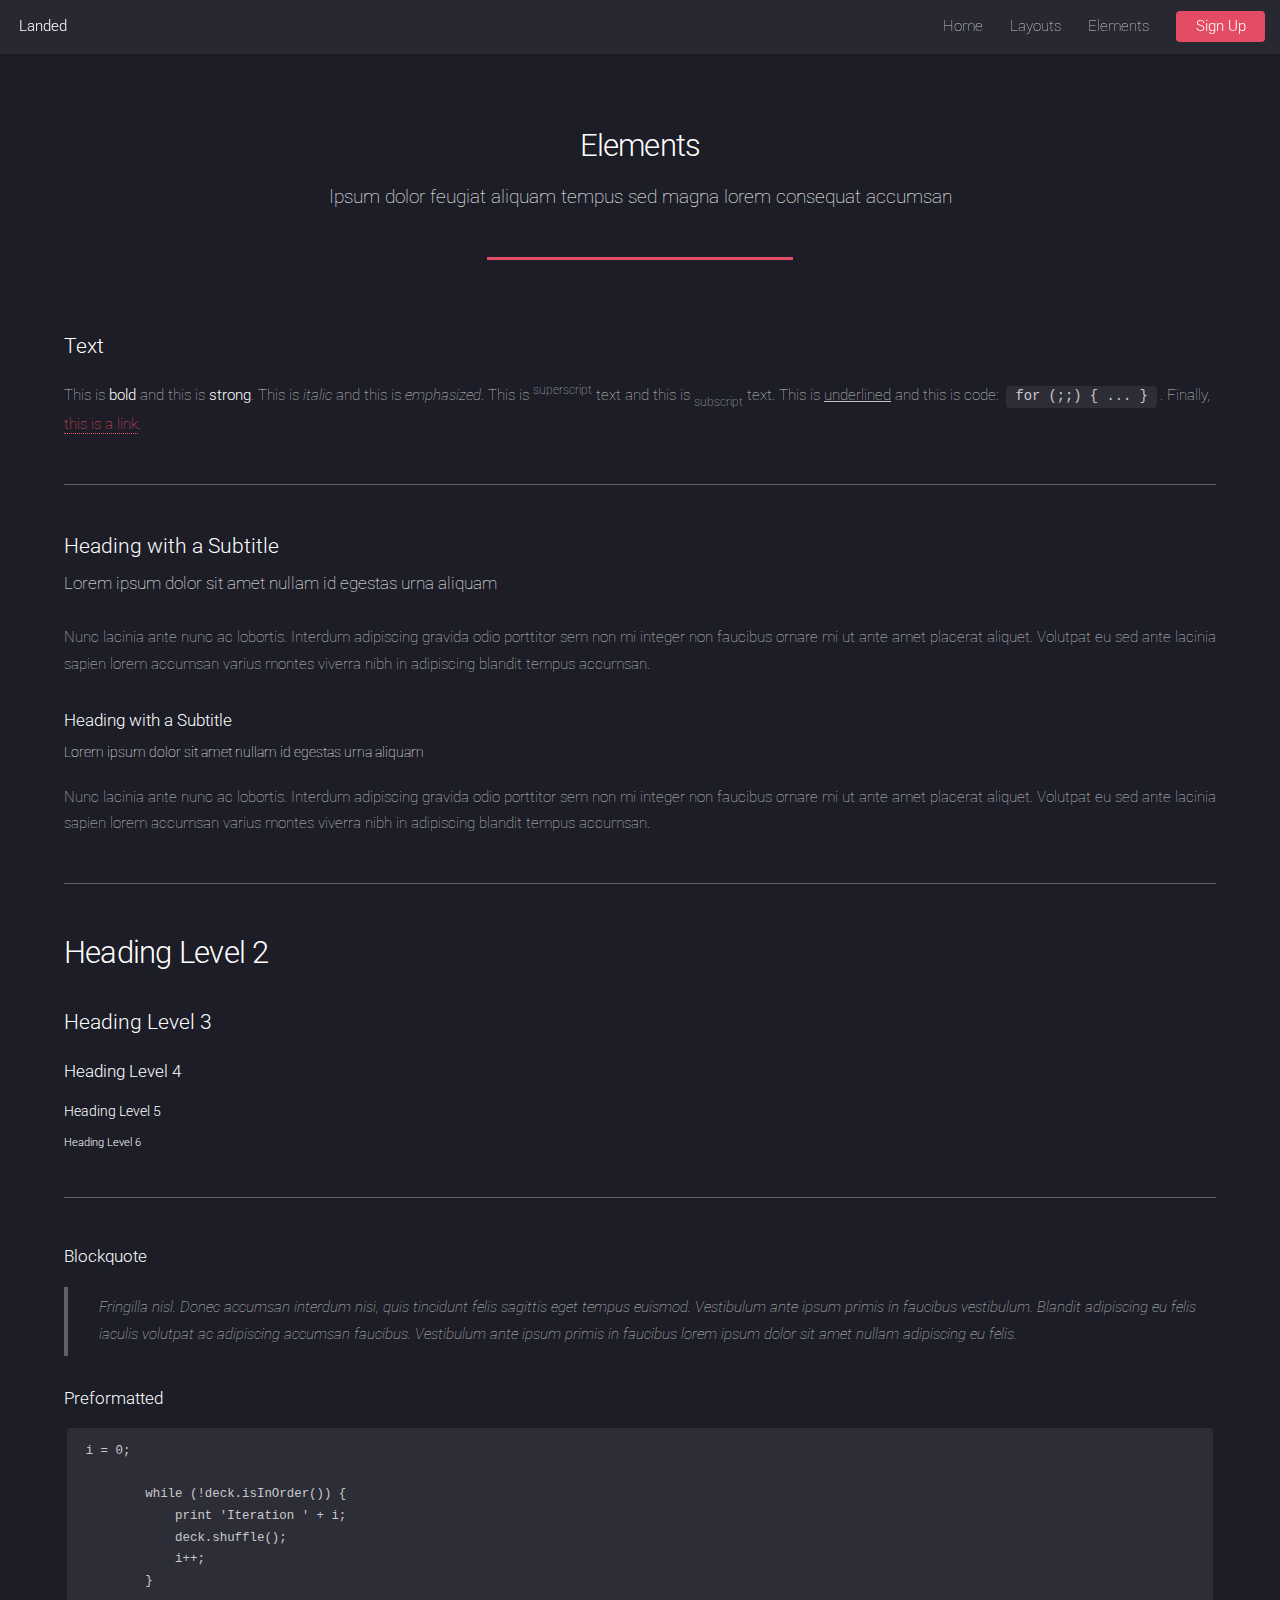
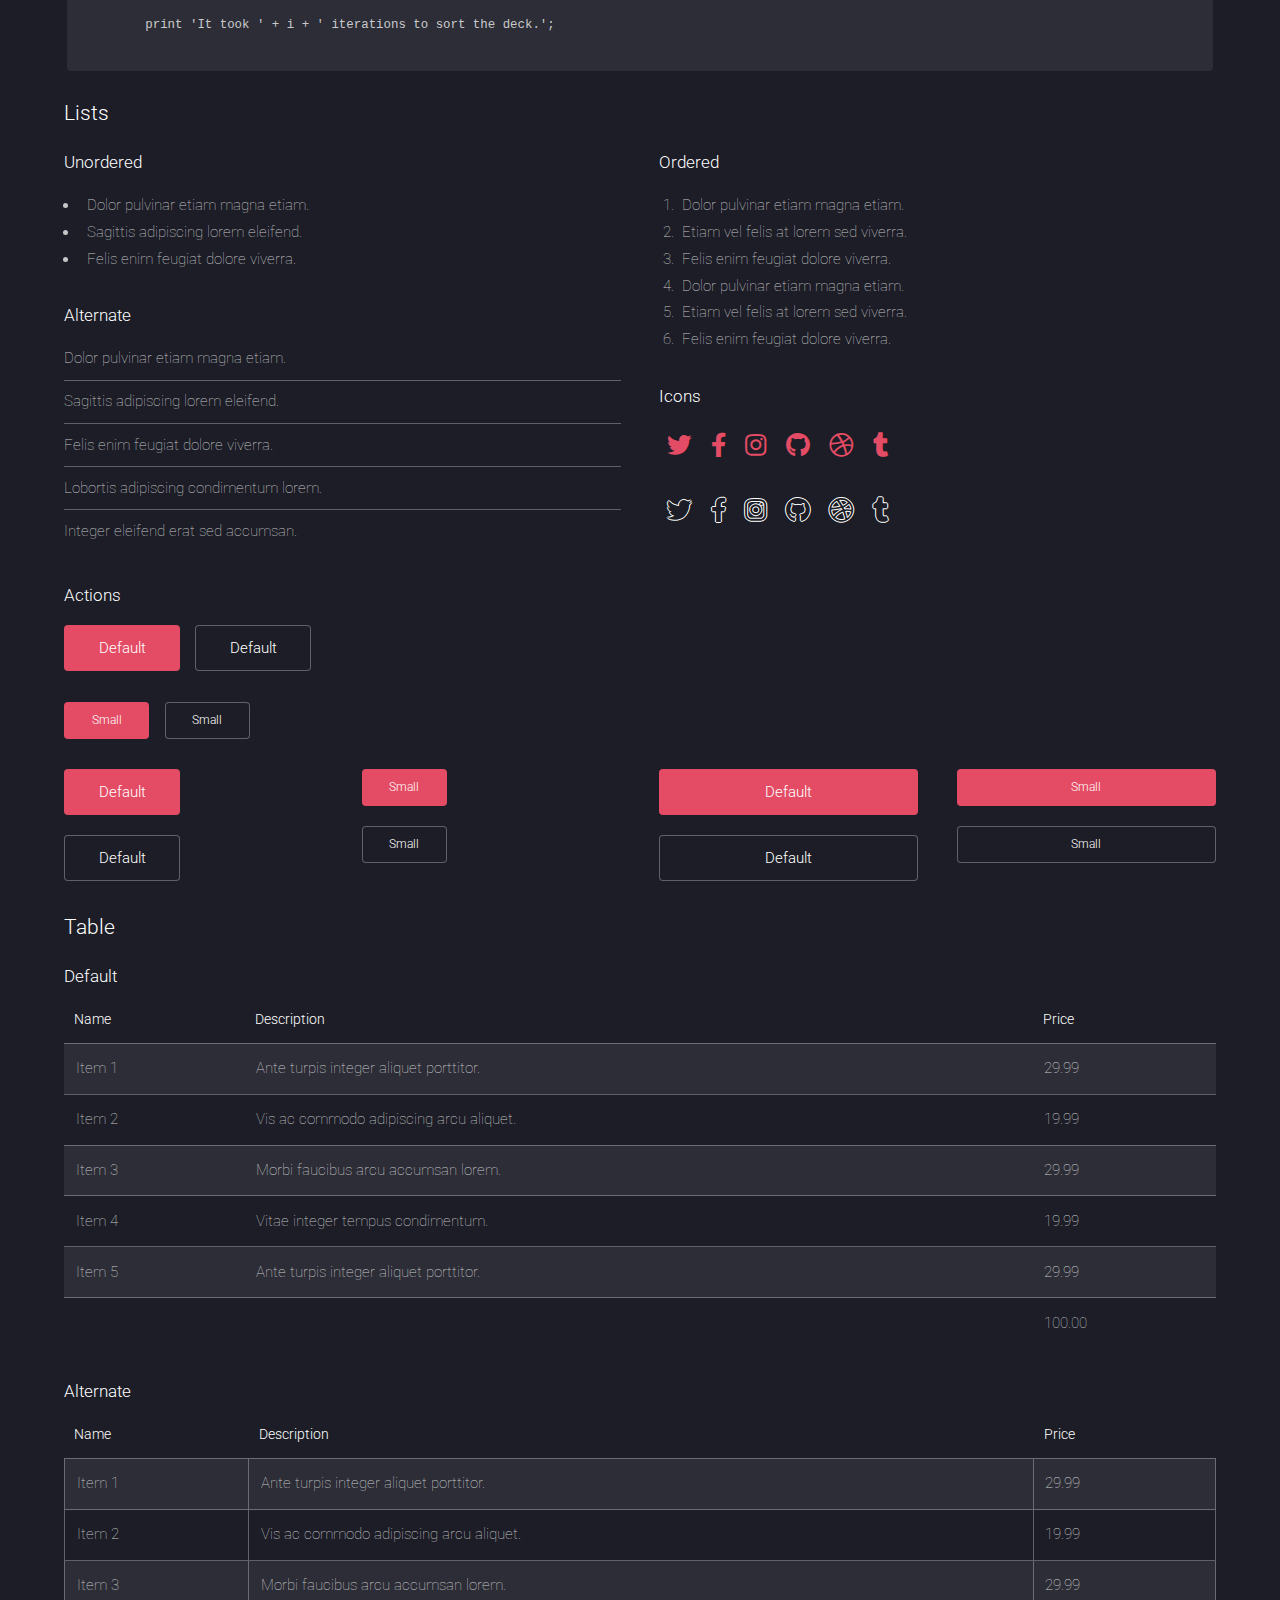
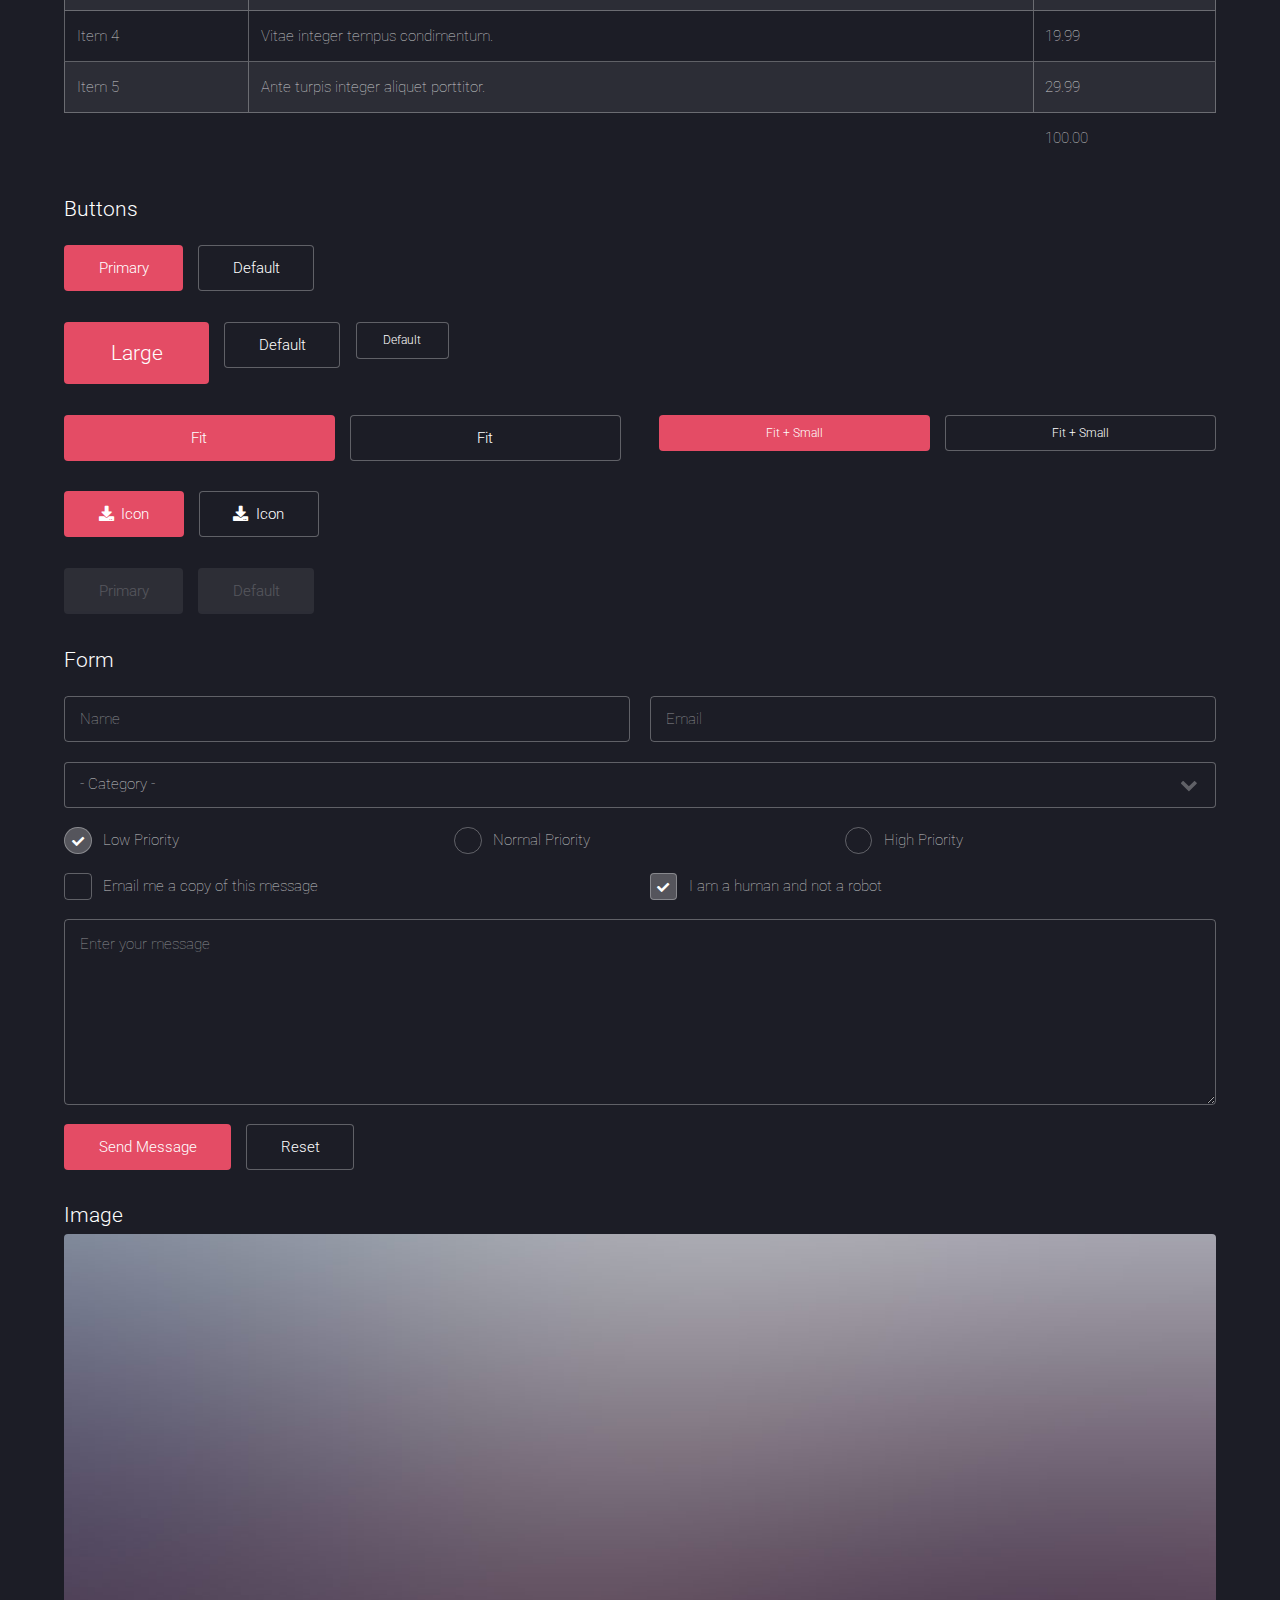
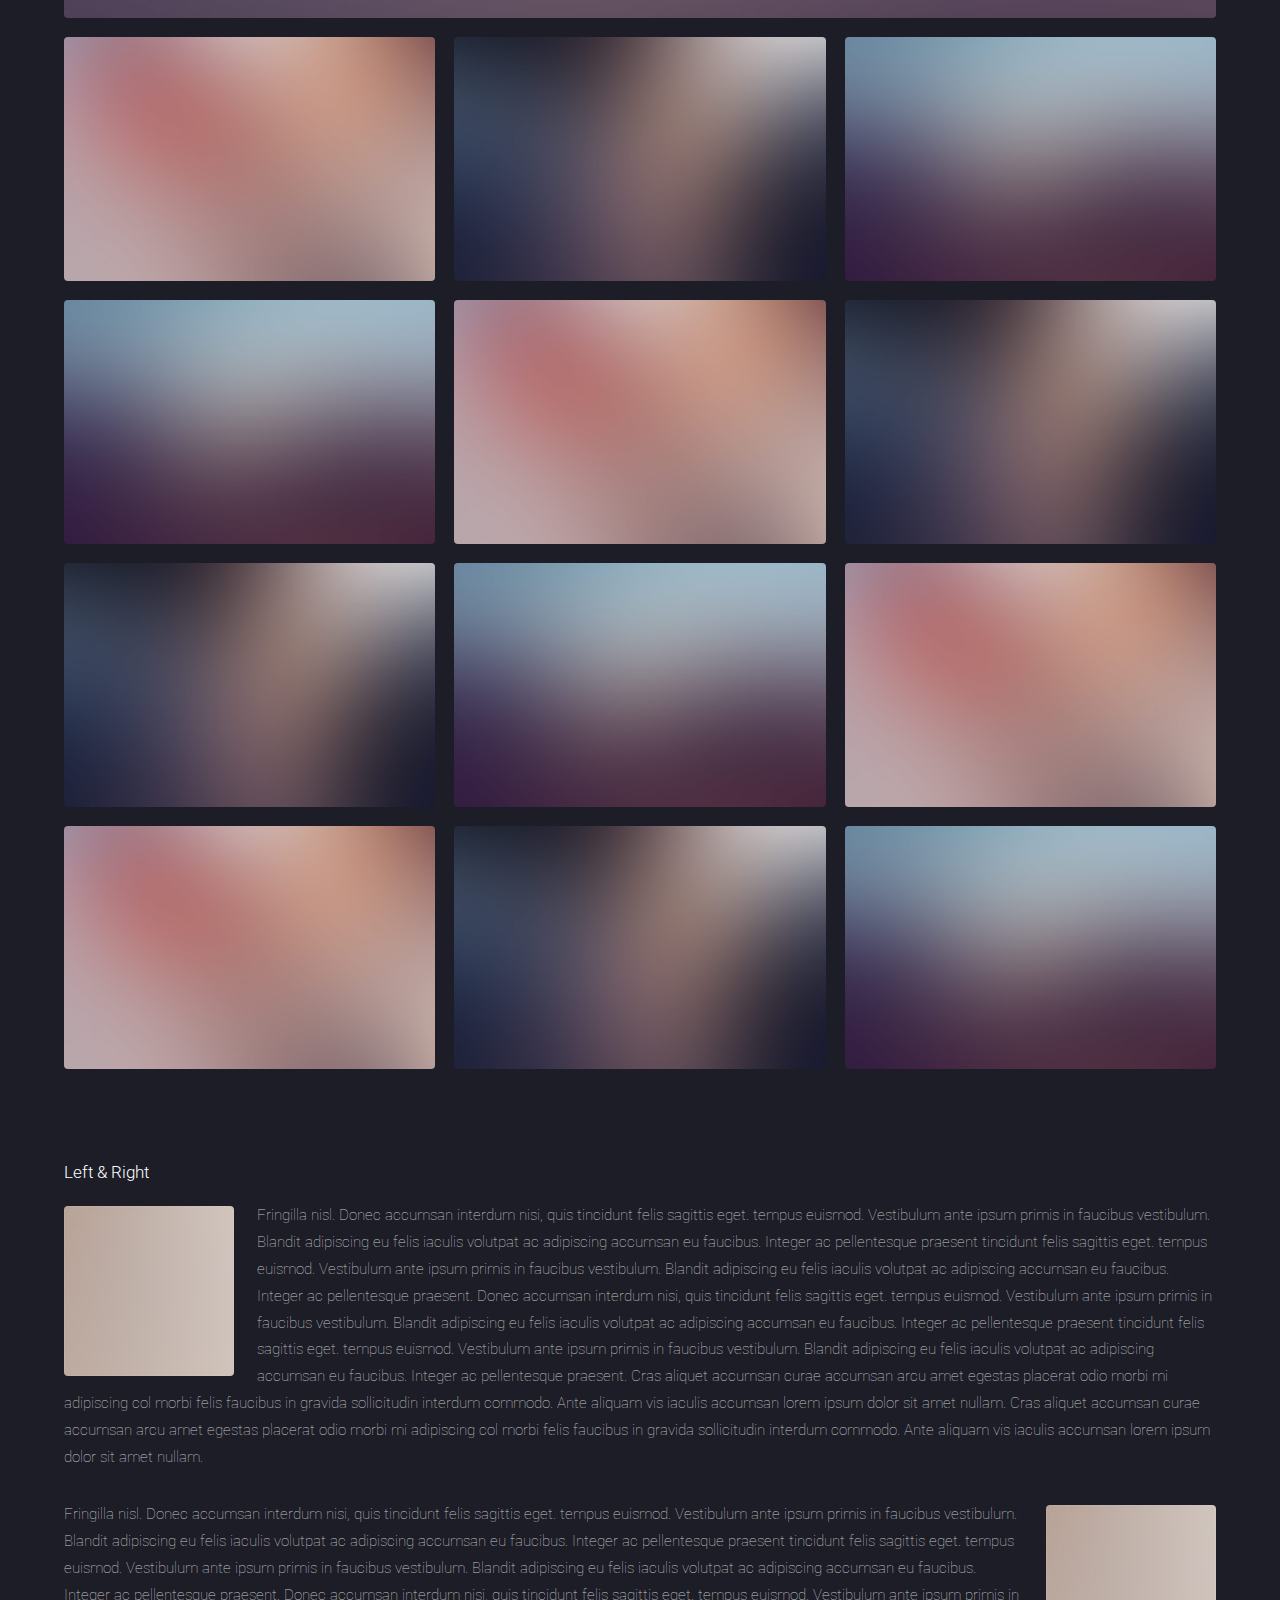
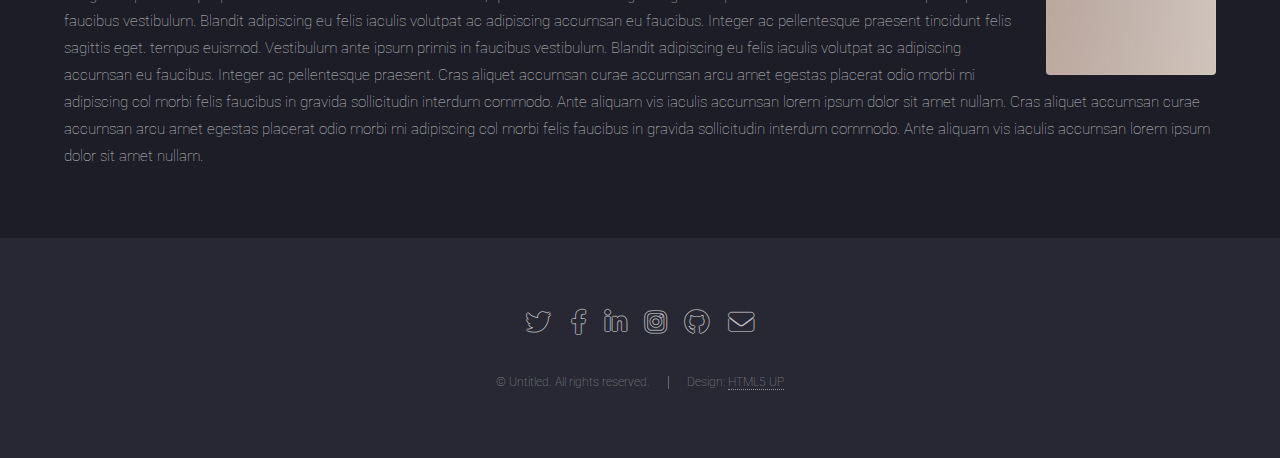
<file: napoli/elements.html>
<!DOCTYPE HTML>
<!--
	Landed by HTML5 UP
	html5up.net | @ajlkn
	Free for personal and commercial use under the CCA 3.0 license (html5up.net/license)
-->
<html>
	<head>
		<title>Elements - Landed by HTML5 UP</title>
		<meta charset="utf-8" />
		<meta name="viewport" content="width=device-width, initial-scale=1, user-scalable=no" />
		<link rel="stylesheet" href="assets/css/main.css" />
		<noscript><link rel="stylesheet" href="assets/css/noscript.css" /></noscript>
	</head>
	<body class="is-preload">
		<div id="page-wrapper">

			<!-- Header -->
				<header id="header">
					<h1 id="logo"><a href="index.html">Landed</a></h1>
					<nav id="nav">
						<ul>
							<li><a href="index.html">Home</a></li>
							<li>
								<a href="#">Layouts</a>
								<ul>
									<li><a href="left-sidebar.html">Left Sidebar</a></li>
									<li><a href="right-sidebar.html">Right Sidebar</a></li>
									<li><a href="no-sidebar.html">No Sidebar</a></li>
									<li>
										<a href="#">Submenu</a>
										<ul>
											<li><a href="#">Option 1</a></li>
											<li><a href="#">Option 2</a></li>
											<li><a href="#">Option 3</a></li>
											<li><a href="#">Option 4</a></li>
										</ul>
									</li>
								</ul>
							</li>
							<li><a href="elements.html">Elements</a></li>
							<li><a href="#" class="button primary">Sign Up</a></li>
						</ul>
					</nav>
				</header>

			<!-- Main -->
				<div id="main" class="wrapper style1">
					<div class="container">
						<header class="major">
							<h2>Elements</h2>
							<p>Ipsum dolor feugiat aliquam tempus sed magna lorem consequat accumsan</p>
						</header>

						<!-- Text -->
							<section>
								<h3>Text</h3>
								<p>This is <b>bold</b> and this is <strong>strong</strong>. This is <i>italic</i> and this is <em>emphasized</em>.
								This is <sup>superscript</sup> text and this is <sub>subscript</sub> text.
								This is <u>underlined</u> and this is code: <code>for (;;) { ... }</code>. Finally, <a href="#">this is a link</a>.</p>

								<hr />

								<header>
									<h3>Heading with a Subtitle</h3>
									<p>Lorem ipsum dolor sit amet nullam id egestas urna aliquam</p>
								</header>
								<p>Nunc lacinia ante nunc ac lobortis. Interdum adipiscing gravida odio porttitor sem non mi integer non faucibus ornare mi ut ante amet placerat aliquet. Volutpat eu sed ante lacinia sapien lorem accumsan varius montes viverra nibh in adipiscing blandit tempus accumsan.</p>
								<header>
									<h4>Heading with a Subtitle</h4>
									<p>Lorem ipsum dolor sit amet nullam id egestas urna aliquam</p>
								</header>
								<p>Nunc lacinia ante nunc ac lobortis. Interdum adipiscing gravida odio porttitor sem non mi integer non faucibus ornare mi ut ante amet placerat aliquet. Volutpat eu sed ante lacinia sapien lorem accumsan varius montes viverra nibh in adipiscing blandit tempus accumsan.</p>

								<hr />

								<h2>Heading Level 2</h2>
								<h3>Heading Level 3</h3>
								<h4>Heading Level 4</h4>
								<h5>Heading Level 5</h5>
								<h6>Heading Level 6</h6>

								<hr />

								<h4>Blockquote</h4>
								<blockquote>Fringilla nisl. Donec accumsan interdum nisi, quis tincidunt felis sagittis eget tempus euismod. Vestibulum ante ipsum primis in faucibus vestibulum. Blandit adipiscing eu felis iaculis volutpat ac adipiscing accumsan faucibus. Vestibulum ante ipsum primis in faucibus lorem ipsum dolor sit amet nullam adipiscing eu felis.</blockquote>

								<h4>Preformatted</h4>
								<pre><code>i = 0;

	while (!deck.isInOrder()) {
	    print 'Iteration ' + i;
	    deck.shuffle();
	    i++;
	}

	print 'It took ' + i + ' iterations to sort the deck.';
	</code></pre>
							</section>

						<!-- Lists -->
							<section>
								<h3>Lists</h3>
								<div class="row">
									<div class="col-6 col-12-xsmall">

										<h4>Unordered</h4>
										<ul>
											<li>Dolor pulvinar etiam magna etiam.</li>
											<li>Sagittis adipiscing lorem eleifend.</li>
											<li>Felis enim feugiat dolore viverra.</li>
										</ul>

										<h4>Alternate</h4>
										<ul class="alt">
											<li>Dolor pulvinar etiam magna etiam.</li>
											<li>Sagittis adipiscing lorem eleifend.</li>
											<li>Felis enim feugiat dolore viverra.</li>
											<li>Lobortis adipiscing condimentum lorem.</li>
											<li>Integer eleifend erat sed accumsan.</li>
										</ul>

									</div>
									<div class="col-6 col-12-xsmall">

										<h4>Ordered</h4>
										<ol>
											<li>Dolor pulvinar etiam magna etiam.</li>
											<li>Etiam vel felis at lorem sed viverra.</li>
											<li>Felis enim feugiat dolore viverra.</li>
											<li>Dolor pulvinar etiam magna etiam.</li>
											<li>Etiam vel felis at lorem sed viverra.</li>
											<li>Felis enim feugiat dolore viverra.</li>
										</ol>

										<h4>Icons</h4>
										<ul class="icons">
											<li><a href="#" class="icon brands fa-twitter"><span class="label">Twitter</span></a></li>
											<li><a href="#" class="icon brands fa-facebook-f"><span class="label">Facebook</span></a></li>
											<li><a href="#" class="icon brands fa-instagram"><span class="label">Instagram</span></a></li>
											<li><a href="#" class="icon brands fa-github"><span class="label">Github</span></a></li>
											<li><a href="#" class="icon brands fa-dribbble"><span class="label">Dribbble</span></a></li>
											<li><a href="#" class="icon brands fa-tumblr"><span class="label">Tumblr</span></a></li>
										</ul>
										<ul class="icons">
											<li><a href="#" class="icon brands alt fa-twitter"><span class="label">Twitter</span></a></li>
											<li><a href="#" class="icon brands alt fa-facebook-f"><span class="label">Facebook</span></a></li>
											<li><a href="#" class="icon brands alt fa-instagram"><span class="label">Instagram</span></a></li>
											<li><a href="#" class="icon brands alt fa-github"><span class="label">Github</span></a></li>
											<li><a href="#" class="icon brands alt fa-dribbble"><span class="label">Dribbble</span></a></li>
											<li><a href="#" class="icon brands alt fa-tumblr"><span class="label">Tumblr</span></a></li>
										</ul>

									</div>
								</div>

								<h4>Actions</h4>
								<ul class="actions">
									<li><a href="#" class="button primary">Default</a></li>
									<li><a href="#" class="button">Default</a></li>
								</ul>
								<ul class="actions small">
									<li><a href="#" class="button primary small">Small</a></li>
									<li><a href="#" class="button small">Small</a></li>
								</ul>
								<div class="row">
									<div class="col-3 col-6-medium col-12-xsmall">
										<ul class="actions stacked">
											<li><a href="#" class="button primary">Default</a></li>
											<li><a href="#" class="button">Default</a></li>
										</ul>
									</div>
									<div class="col-3 col-6-medium col-12-xsmall">
										<ul class="actions stacked">
											<li><a href="#" class="button primary small">Small</a></li>
											<li><a href="#" class="button small">Small</a></li>
										</ul>
									</div>
									<div class="col-3 col-6-medium col-12-xsmall">
										<ul class="actions stacked">
											<li><a href="#" class="button primary fit">Default</a></li>
											<li><a href="#" class="button fit">Default</a></li>
										</ul>
									</div>
									<div class="col-3 col-6-medium col-12-xsmall">
										<ul class="actions stacked">
											<li><a href="#" class="button primary small fit">Small</a></li>
											<li><a href="#" class="button small fit">Small</a></li>
										</ul>
									</div>
								</div>
							</section>

						<!-- Table -->
							<section>
								<h3>Table</h3>
								<h4>Default</h4>
								<div class="table-wrapper">
									<table>
										<thead>
											<tr>
												<th>Name</th>
												<th>Description</th>
												<th>Price</th>
											</tr>
										</thead>
										<tbody>
											<tr>
												<td>Item 1</td>
												<td>Ante turpis integer aliquet porttitor.</td>
												<td>29.99</td>
											</tr>
											<tr>
												<td>Item 2</td>
												<td>Vis ac commodo adipiscing arcu aliquet.</td>
												<td>19.99</td>
											</tr>
											<tr>
												<td>Item 3</td>
												<td> Morbi faucibus arcu accumsan lorem.</td>
												<td>29.99</td>
											</tr>
											<tr>
												<td>Item 4</td>
												<td>Vitae integer tempus condimentum.</td>
												<td>19.99</td>
											</tr>
											<tr>
												<td>Item 5</td>
												<td>Ante turpis integer aliquet porttitor.</td>
												<td>29.99</td>
											</tr>
										</tbody>
										<tfoot>
											<tr>
												<td colspan="2"></td>
												<td>100.00</td>
											</tr>
										</tfoot>
									</table>
								</div>
								<h4>Alternate</h4>
								<div class="table-wrapper">
									<table class="alt">
										<thead>
											<tr>
												<th>Name</th>
												<th>Description</th>
												<th>Price</th>
											</tr>
										</thead>
										<tbody>
											<tr>
												<td>Item 1</td>
												<td>Ante turpis integer aliquet porttitor.</td>
												<td>29.99</td>
											</tr>
											<tr>
												<td>Item 2</td>
												<td>Vis ac commodo adipiscing arcu aliquet.</td>
												<td>19.99</td>
											</tr>
											<tr>
												<td>Item 3</td>
												<td> Morbi faucibus arcu accumsan lorem.</td>
												<td>29.99</td>
											</tr>
											<tr>
												<td>Item 4</td>
												<td>Vitae integer tempus condimentum.</td>
												<td>19.99</td>
											</tr>
											<tr>
												<td>Item 5</td>
												<td>Ante turpis integer aliquet porttitor.</td>
												<td>29.99</td>
											</tr>
										</tbody>
										<tfoot>
											<tr>
												<td colspan="2"></td>
												<td>100.00</td>
											</tr>
										</tfoot>
									</table>
								</div>
							</section>

						<!-- Buttons -->
							<section>
								<h3>Buttons</h3>
								<ul class="actions">
									<li><a href="#" class="button primary">Primary</a></li>
									<li><a href="#" class="button">Default</a></li>
								</ul>
								<ul class="actions">
									<li><a href="#" class="button primary large">Large</a></li>
									<li><a href="#" class="button">Default</a></li>
									<li><a href="#" class="button small">Default</a></li>
								</ul>
								<div class="row">
									<div class="col-6 col-12-xsmall">
										<ul class="actions fit">
											<li><a href="#" class="button primary fit">Fit</a></li>
											<li><a href="#" class="button fit">Fit</a></li>
										</ul>
									</div>
									<div class="col-6 col-12-xsmall">
										<ul class="actions fit small">
											<li><a href="#" class="button primary fit small">Fit + Small</a></li>
											<li><a href="#" class="button fit small">Fit + Small</a></li>
										</ul>
									</div>
								</div>
								<ul class="actions">
									<li><a href="#" class="button primary icon solid fa-download">Icon</a></li>
									<li><a href="#" class="button icon solid fa-download">Icon</a></li>
								</ul>
								<ul class="actions">
									<li><span class="button primary disabled">Primary</span></li>
									<li><span class="button disabled">Default</span></li>
								</ul>
							</section>

						<!-- Form -->
							<section>
								<h3>Form</h3>
								<form method="post" action="#">
									<div class="row gtr-uniform gtr-50">
										<div class="col-6 col-12-xsmall">
											<input type="text" name="name" id="name" value="" placeholder="Name" />
										</div>
										<div class="col-6 col-12-xsmall">
											<input type="email" name="email" id="email" value="" placeholder="Email" />
										</div>
										<div class="col-12">
											<select name="category" id="category">
												<option value="">- Category -</option>
												<option value="1">Manufacturing</option>
												<option value="1">Shipping</option>
												<option value="1">Administration</option>
												<option value="1">Human Resources</option>
											</select>
										</div>
										<div class="col-4 col-12-medium">
											<input type="radio" id="priority-low" name="priority" checked>
											<label for="priority-low">Low Priority</label>
										</div>
										<div class="col-4 col-12-medium">
											<input type="radio" id="priority-normal" name="priority">
											<label for="priority-normal">Normal Priority</label>
										</div>
										<div class="col-4 col-12-medium">
											<input type="radio" id="priority-high" name="priority">
											<label for="priority-high">High Priority</label>
										</div>
										<div class="col-6 col-12-medium">
											<input type="checkbox" id="copy" name="copy">
											<label for="copy">Email me a copy of this message</label>
										</div>
										<div class="col-6 col-12-medium">
											<input type="checkbox" id="human" name="human" checked>
											<label for="human">I am a human and not a robot</label>
										</div>
										<div class="col-12">
											<textarea name="message" id="message" placeholder="Enter your message" rows="6"></textarea>
										</div>
										<div class="col-12">
											<ul class="actions">
												<li><input type="submit" value="Send Message" class="primary" /></li>
												<li><input type="reset" value="Reset" /></li>
											</ul>
										</div>
									</div>
								</form>
							</section>

						<!-- Image -->
							<section>
								<h3>Image</h3>
								<h4>Fit</h4>
								<div class="box alt">
									<div class="row gtr-50 gtr-uniform">
										<div class="col-12"><span class="image fit"><img src="images/pic07.jpg" alt="" /></span></div>
										<div class="col-4 col-6-xsmall"><span class="image fit"><img src="images/pic02.jpg" alt="" /></span></div>
										<div class="col-4 col-6-xsmall"><span class="image fit"><img src="images/pic03.jpg" alt="" /></span></div>
										<div class="col-4 col-6-xsmall"><span class="image fit"><img src="images/pic04.jpg" alt="" /></span></div>
										<div class="col-4 col-6-xsmall"><span class="image fit"><img src="images/pic04.jpg" alt="" /></span></div>
										<div class="col-4 col-6-xsmall"><span class="image fit"><img src="images/pic02.jpg" alt="" /></span></div>
										<div class="col-4 col-6-xsmall"><span class="image fit"><img src="images/pic03.jpg" alt="" /></span></div>
										<div class="col-4 col-6-xsmall"><span class="image fit"><img src="images/pic03.jpg" alt="" /></span></div>
										<div class="col-4 col-6-xsmall"><span class="image fit"><img src="images/pic04.jpg" alt="" /></span></div>
										<div class="col-4 col-6-xsmall"><span class="image fit"><img src="images/pic02.jpg" alt="" /></span></div>
										<div class="col-4 col-6-xsmall"><span class="image fit"><img src="images/pic02.jpg" alt="" /></span></div>
										<div class="col-4 col-6-xsmall"><span class="image fit"><img src="images/pic03.jpg" alt="" /></span></div>
										<div class="col-4 col-6-xsmall"><span class="image fit"><img src="images/pic04.jpg" alt="" /></span></div>
									</div>
								</div>

								<h4>Left &amp; Right</h4>
								<p><span class="image left"><img src="images/pic08.jpg" alt="" /></span>Fringilla nisl. Donec accumsan interdum nisi, quis tincidunt felis sagittis eget. tempus euismod. Vestibulum ante ipsum primis in faucibus vestibulum. Blandit adipiscing eu felis iaculis volutpat ac adipiscing accumsan eu faucibus. Integer ac pellentesque praesent tincidunt felis sagittis eget. tempus euismod. Vestibulum ante ipsum primis in faucibus vestibulum. Blandit adipiscing eu felis iaculis volutpat ac adipiscing accumsan eu faucibus. Integer ac pellentesque praesent. Donec accumsan interdum nisi, quis tincidunt felis sagittis eget. tempus euismod. Vestibulum ante ipsum primis in faucibus vestibulum. Blandit adipiscing eu felis iaculis volutpat ac adipiscing accumsan eu faucibus. Integer ac pellentesque praesent tincidunt felis sagittis eget. tempus euismod. Vestibulum ante ipsum primis in faucibus vestibulum. Blandit adipiscing eu felis iaculis volutpat ac adipiscing accumsan eu faucibus. Integer ac pellentesque praesent. Cras aliquet accumsan curae accumsan arcu amet egestas placerat odio morbi mi adipiscing col morbi felis faucibus in gravida sollicitudin interdum commodo. Ante aliquam vis iaculis accumsan lorem ipsum dolor sit amet nullam. Cras aliquet accumsan curae accumsan arcu amet egestas placerat odio morbi mi adipiscing col morbi felis faucibus in gravida sollicitudin interdum commodo. Ante aliquam vis iaculis accumsan lorem ipsum dolor sit amet nullam.</p>
								<p><span class="image right"><img src="images/pic08.jpg" alt="" /></span>Fringilla nisl. Donec accumsan interdum nisi, quis tincidunt felis sagittis eget. tempus euismod. Vestibulum ante ipsum primis in faucibus vestibulum. Blandit adipiscing eu felis iaculis volutpat ac adipiscing accumsan eu faucibus. Integer ac pellentesque praesent tincidunt felis sagittis eget. tempus euismod. Vestibulum ante ipsum primis in faucibus vestibulum. Blandit adipiscing eu felis iaculis volutpat ac adipiscing accumsan eu faucibus. Integer ac pellentesque praesent. Donec accumsan interdum nisi, quis tincidunt felis sagittis eget. tempus euismod. Vestibulum ante ipsum primis in faucibus vestibulum. Blandit adipiscing eu felis iaculis volutpat ac adipiscing accumsan eu faucibus. Integer ac pellentesque praesent tincidunt felis sagittis eget. tempus euismod. Vestibulum ante ipsum primis in faucibus vestibulum. Blandit adipiscing eu felis iaculis volutpat ac adipiscing accumsan eu faucibus. Integer ac pellentesque praesent. Cras aliquet accumsan curae accumsan arcu amet egestas placerat odio morbi mi adipiscing col morbi felis faucibus in gravida sollicitudin interdum commodo. Ante aliquam vis iaculis accumsan lorem ipsum dolor sit amet nullam. Cras aliquet accumsan curae accumsan arcu amet egestas placerat odio morbi mi adipiscing col morbi felis faucibus in gravida sollicitudin interdum commodo. Ante aliquam vis iaculis accumsan lorem ipsum dolor sit amet nullam.</p>
							</section>

					</div>
				</div>

			<!-- Footer -->
				<footer id="footer">
					<ul class="icons">
						<li><a href="#" class="icon brands alt fa-twitter"><span class="label">Twitter</span></a></li>
						<li><a href="#" class="icon brands alt fa-facebook-f"><span class="label">Facebook</span></a></li>
						<li><a href="#" class="icon brands alt fa-linkedin-in"><span class="label">LinkedIn</span></a></li>
						<li><a href="#" class="icon brands alt fa-instagram"><span class="label">Instagram</span></a></li>
						<li><a href="#" class="icon brands alt fa-github"><span class="label">GitHub</span></a></li>
						<li><a href="#" class="icon solid alt fa-envelope"><span class="label">Email</span></a></li>
					</ul>
					<ul class="copyright">
						<li>&copy; Untitled. All rights reserved.</li><li>Design: <a href="http://html5up.net">HTML5 UP</a></li>
					</ul>
				</footer>

		</div>

		<!-- Scripts -->
			<script src="assets/js/jquery.min.js"></script>
			<script src="assets/js/jquery.scrolly.min.js"></script>
			<script src="assets/js/jquery.dropotron.min.js"></script>
			<script src="assets/js/jquery.scrollex.min.js"></script>
			<script src="assets/js/browser.min.js"></script>
			<script src="assets/js/breakpoints.min.js"></script>
			<script src="assets/js/util.js"></script>
			<script src="assets/js/main.js"></script>

	</body>
</html>
</file>
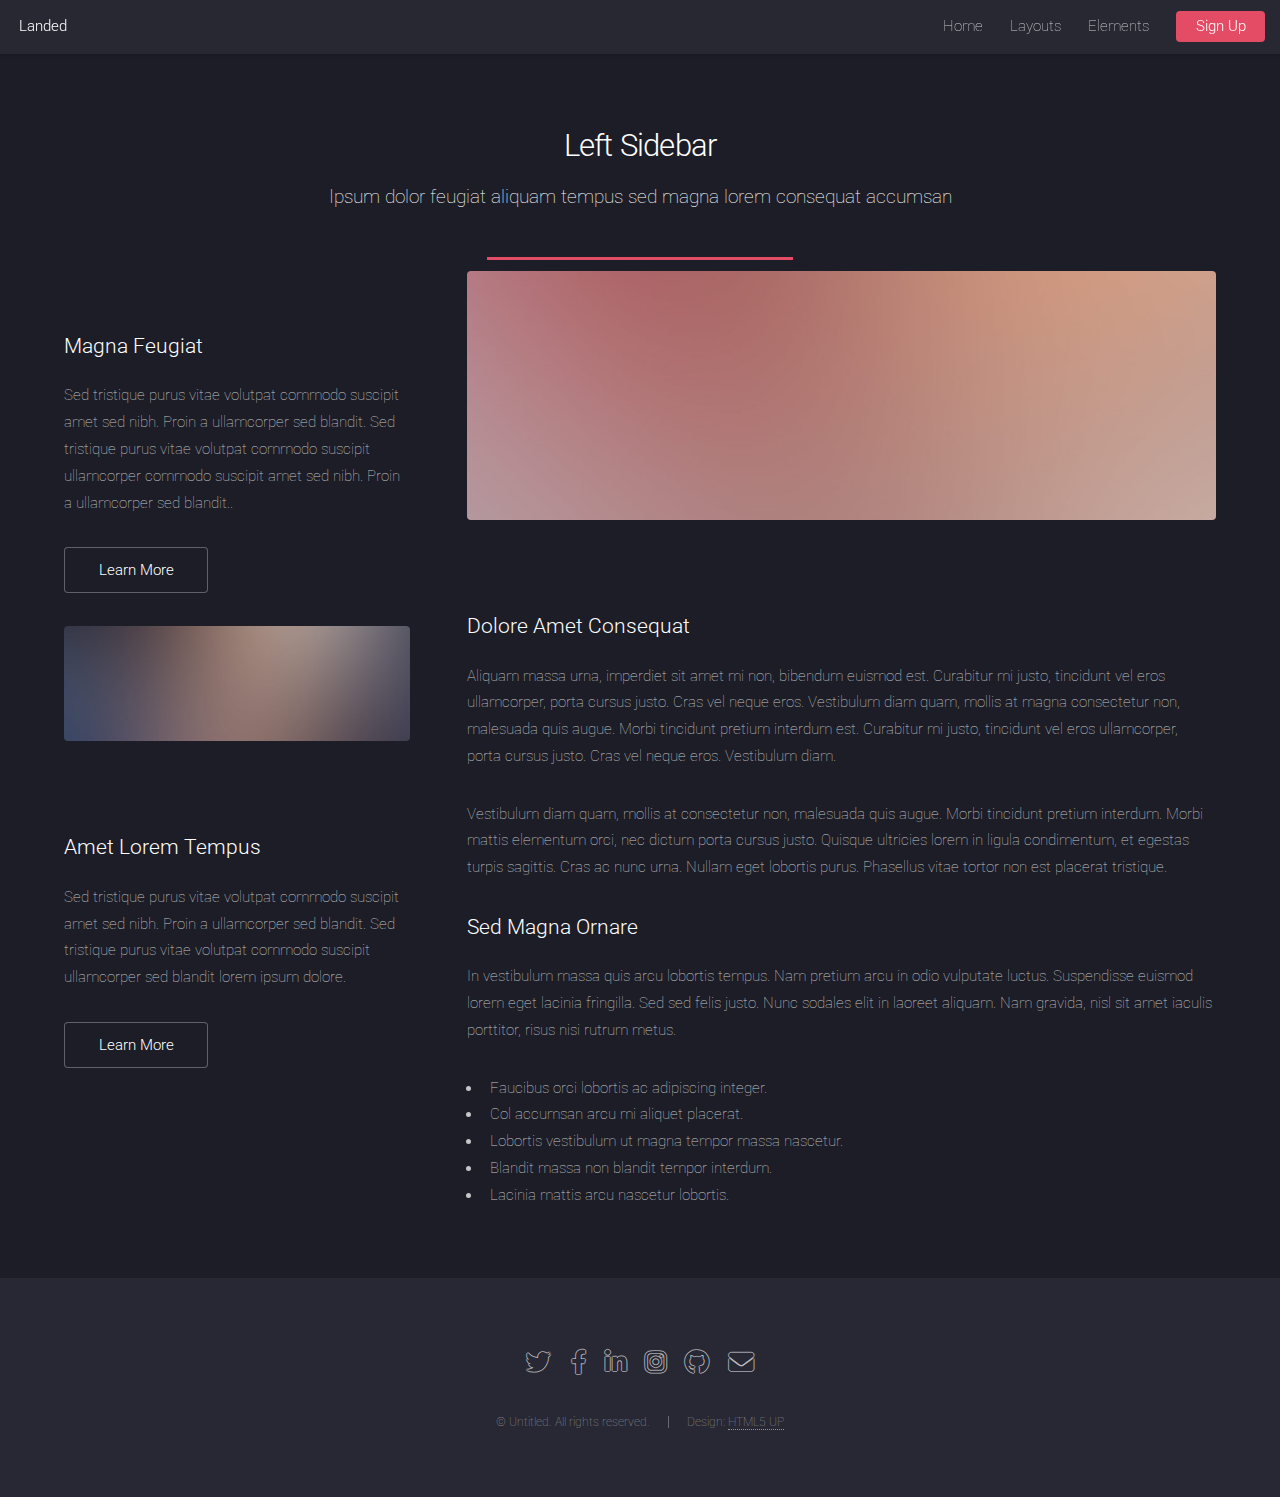
<file: napoli/left-sidebar.html>
<!DOCTYPE HTML>
<!--
	Landed by HTML5 UP
	html5up.net | @ajlkn
	Free for personal and commercial use under the CCA 3.0 license (html5up.net/license)
-->
<html>
	<head>
		<title>Left Sidebar - Landed by HTML5 UP</title>
		<meta charset="utf-8" />
		<meta name="viewport" content="width=device-width, initial-scale=1, user-scalable=no" />
		<link rel="stylesheet" href="assets/css/main.css" />
		<noscript><link rel="stylesheet" href="assets/css/noscript.css" /></noscript>
	</head>
	<body class="is-preload">
		<div id="page-wrapper">

			<!-- Header -->
				<header id="header">
					<h1 id="logo"><a href="index.html">Landed</a></h1>
					<nav id="nav">
						<ul>
							<li><a href="index.html">Home</a></li>
							<li>
								<a href="#">Layouts</a>
								<ul>
									<li><a href="left-sidebar.html">Left Sidebar</a></li>
									<li><a href="right-sidebar.html">Right Sidebar</a></li>
									<li><a href="no-sidebar.html">No Sidebar</a></li>
									<li>
										<a href="#">Submenu</a>
										<ul>
											<li><a href="#">Option 1</a></li>
											<li><a href="#">Option 2</a></li>
											<li><a href="#">Option 3</a></li>
											<li><a href="#">Option 4</a></li>
										</ul>
									</li>
								</ul>
							</li>
							<li><a href="elements.html">Elements</a></li>
							<li><a href="#" class="button primary">Sign Up</a></li>
						</ul>
					</nav>
				</header>

			<!-- Main -->
				<div id="main" class="wrapper style1">
					<div class="container">
						<header class="major">
							<h2>Left Sidebar</h2>
							<p>Ipsum dolor feugiat aliquam tempus sed magna lorem consequat accumsan</p>
						</header>
						<div class="row gtr-150">
							<div class="col-4 col-12-medium">

								<!-- Sidebar -->
									<section id="sidebar">
										<section>
											<h3>Magna Feugiat</h3>
											<p>Sed tristique purus vitae volutpat commodo suscipit amet sed nibh. Proin a ullamcorper sed blandit. Sed tristique purus vitae volutpat commodo suscipit ullamcorper commodo suscipit amet sed nibh. Proin a ullamcorper sed blandit..</p>
											<footer>
												<ul class="actions">
													<li><a href="#" class="button">Learn More</a></li>
												</ul>
											</footer>
										</section>
										<hr />
										<section>
											<a href="#" class="image fit"><img src="images/pic06.jpg" alt="" /></a>
											<h3>Amet Lorem Tempus</h3>
											<p>Sed tristique purus vitae volutpat commodo suscipit amet sed nibh. Proin a ullamcorper sed blandit. Sed tristique purus vitae volutpat commodo suscipit ullamcorper sed blandit lorem ipsum dolore.</p>
											<footer>
												<ul class="actions">
													<li><a href="#" class="button">Learn More</a></li>
												</ul>
											</footer>
										</section>
									</section>

							</div>
							<div class="col-8 col-12-medium imp-medium">

								<!-- Content -->
									<section id="content">
										<a href="#" class="image fit"><img src="images/pic05.jpg" alt="" /></a>
										<h3>Dolore Amet Consequat</h3>
										<p>Aliquam massa urna, imperdiet sit amet mi non, bibendum euismod est. Curabitur mi justo, tincidunt vel eros ullamcorper, porta cursus justo. Cras vel neque eros. Vestibulum diam quam, mollis at magna consectetur non, malesuada quis augue. Morbi tincidunt pretium interdum est. Curabitur mi justo, tincidunt vel eros ullamcorper, porta cursus justo. Cras vel neque eros. Vestibulum diam.</p>
										<p>Vestibulum diam quam, mollis at consectetur non, malesuada quis augue. Morbi tincidunt pretium interdum. Morbi mattis elementum orci, nec dictum porta cursus justo. Quisque ultricies lorem in ligula condimentum, et egestas turpis sagittis. Cras ac nunc urna. Nullam eget lobortis purus. Phasellus vitae tortor non est placerat tristique.</p>
										<h3>Sed Magna Ornare</h3>
										<p>In vestibulum massa quis arcu lobortis tempus. Nam pretium arcu in odio vulputate luctus. Suspendisse euismod lorem eget lacinia fringilla. Sed sed felis justo. Nunc sodales elit in laoreet aliquam. Nam gravida, nisl sit amet iaculis porttitor, risus nisi rutrum metus.</p>
										<ul>
											<li>Faucibus orci lobortis ac adipiscing integer.</li>
											<li>Col accumsan arcu mi aliquet placerat.</li>
											<li>Lobortis vestibulum ut magna tempor massa nascetur.</li>
											<li>Blandit massa non blandit tempor interdum.</li>
											<li>Lacinia mattis arcu nascetur lobortis.</li>
										</ul>
									</section>

							</div>
						</div>
					</div>
				</div>

			<!-- Footer -->
				<footer id="footer">
					<ul class="icons">
						<li><a href="#" class="icon brands alt fa-twitter"><span class="label">Twitter</span></a></li>
						<li><a href="#" class="icon brands alt fa-facebook-f"><span class="label">Facebook</span></a></li>
						<li><a href="#" class="icon brands alt fa-linkedin-in"><span class="label">LinkedIn</span></a></li>
						<li><a href="#" class="icon brands alt fa-instagram"><span class="label">Instagram</span></a></li>
						<li><a href="#" class="icon brands alt fa-github"><span class="label">GitHub</span></a></li>
						<li><a href="#" class="icon solid alt fa-envelope"><span class="label">Email</span></a></li>
					</ul>
					<ul class="copyright">
						<li>&copy; Untitled. All rights reserved.</li><li>Design: <a href="http://html5up.net">HTML5 UP</a></li>
					</ul>
				</footer>

		</div>

		<!-- Scripts -->
			<script src="assets/js/jquery.min.js"></script>
			<script src="assets/js/jquery.scrolly.min.js"></script>
			<script src="assets/js/jquery.dropotron.min.js"></script>
			<script src="assets/js/jquery.scrollex.min.js"></script>
			<script src="assets/js/browser.min.js"></script>
			<script src="assets/js/breakpoints.min.js"></script>
			<script src="assets/js/util.js"></script>
			<script src="assets/js/main.js"></script>

	</body>
</html>
</file>
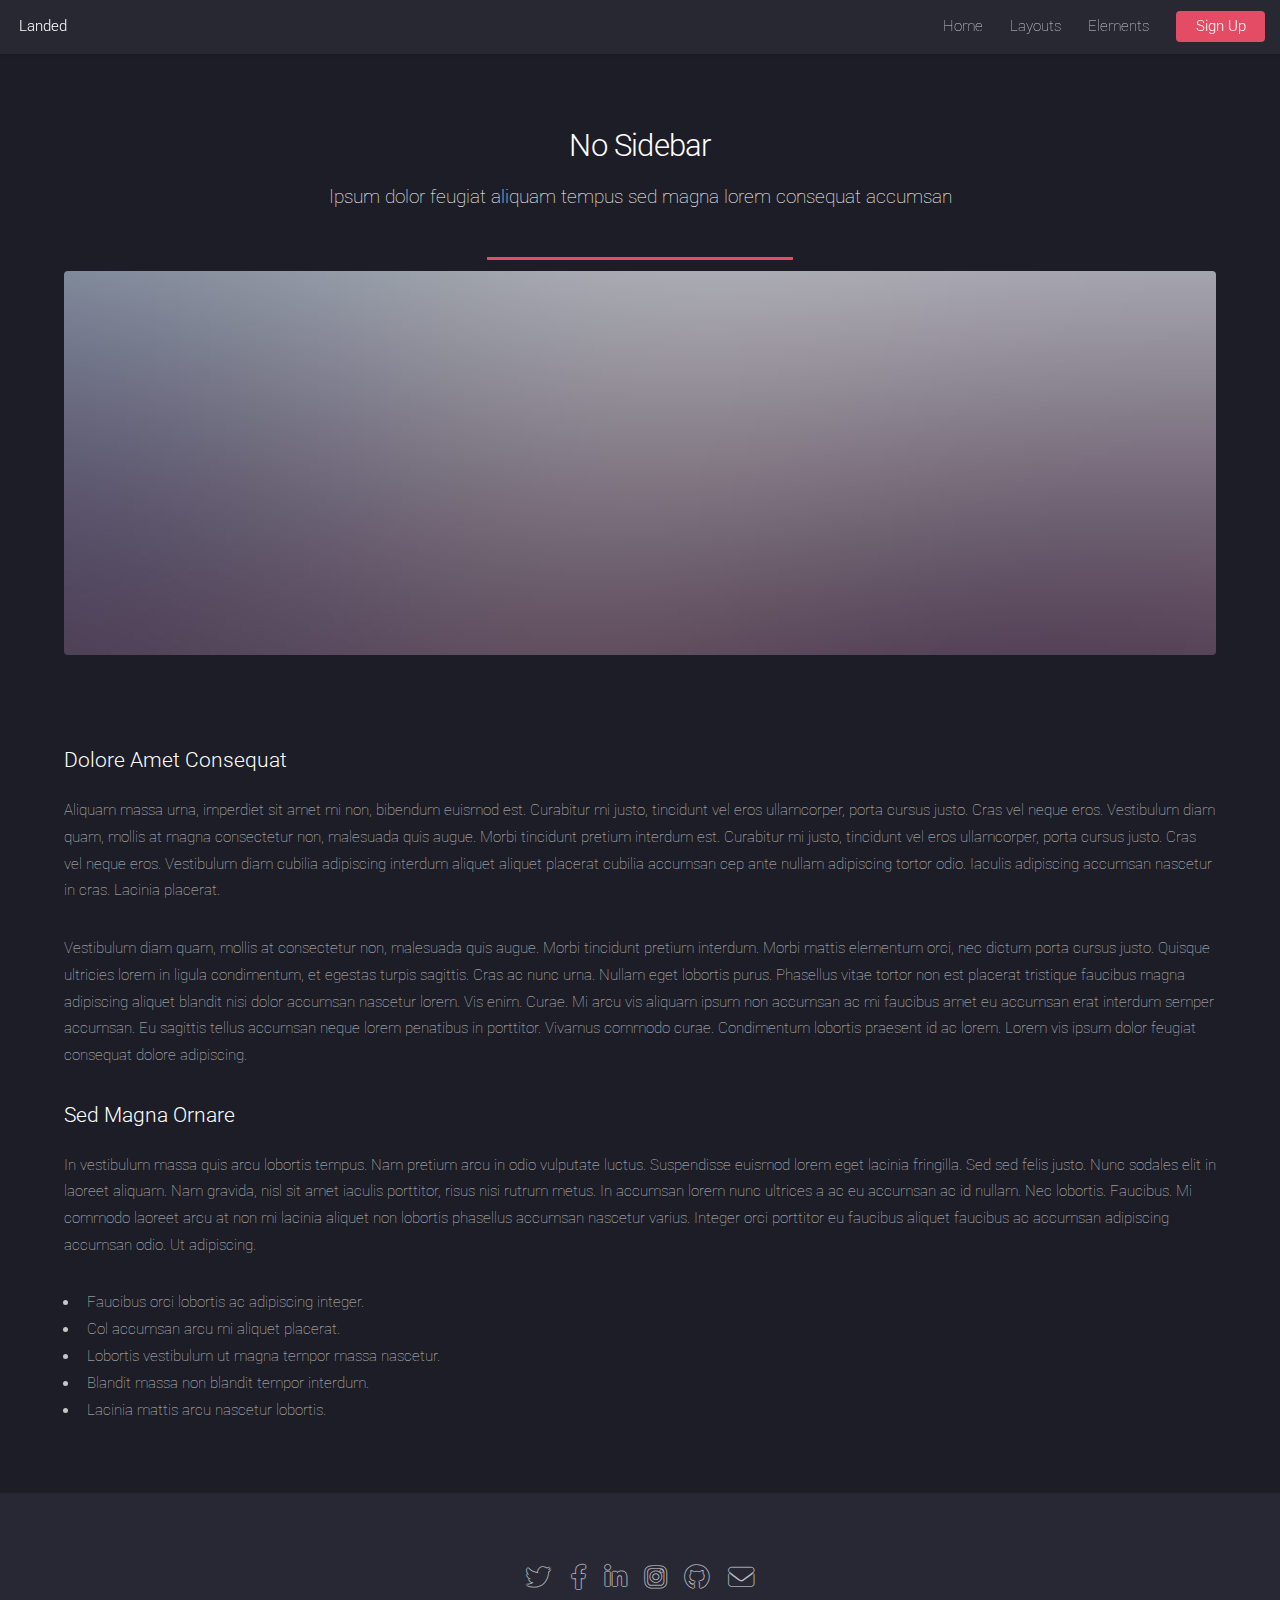
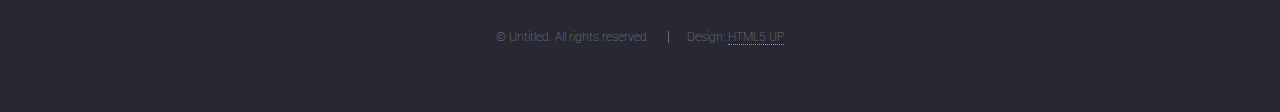
<file: napoli/no-sidebar.html>
<!DOCTYPE HTML>
<!--
	Landed by HTML5 UP
	html5up.net | @ajlkn
	Free for personal and commercial use under the CCA 3.0 license (html5up.net/license)
-->
<html>
	<head>
		<title>No Sidebar - Landed by HTML5 UP</title>
		<meta charset="utf-8" />
		<meta name="viewport" content="width=device-width, initial-scale=1, user-scalable=no" />
		<link rel="stylesheet" href="assets/css/main.css" />
		<noscript><link rel="stylesheet" href="assets/css/noscript.css" /></noscript>
	</head>
	<body class="is-preload">
		<div id="page-wrapper">

			<!-- Header -->
				<header id="header">
					<h1 id="logo"><a href="index.html">Landed</a></h1>
					<nav id="nav">
						<ul>
							<li><a href="index.html">Home</a></li>
							<li>
								<a href="#">Layouts</a>
								<ul>
									<li><a href="left-sidebar.html">Left Sidebar</a></li>
									<li><a href="right-sidebar.html">Right Sidebar</a></li>
									<li><a href="no-sidebar.html">No Sidebar</a></li>
									<li>
										<a href="#">Submenu</a>
										<ul>
											<li><a href="#">Option 1</a></li>
											<li><a href="#">Option 2</a></li>
											<li><a href="#">Option 3</a></li>
											<li><a href="#">Option 4</a></li>
										</ul>
									</li>
								</ul>
							</li>
							<li><a href="elements.html">Elements</a></li>
							<li><a href="#" class="button primary">Sign Up</a></li>
						</ul>
					</nav>
				</header>

			<!-- Main -->
				<div id="main" class="wrapper style1">
					<div class="container">
						<header class="major">
							<h2>No Sidebar</h2>
							<p>Ipsum dolor feugiat aliquam tempus sed magna lorem consequat accumsan</p>
						</header>

						<!-- Content -->
							<section id="content">
								<a href="#" class="image fit"><img src="images/pic07.jpg" alt="" /></a>
								<h3>Dolore Amet Consequat</h3>
								<p>Aliquam massa urna, imperdiet sit amet mi non, bibendum euismod est. Curabitur mi justo, tincidunt vel eros ullamcorper, porta cursus justo. Cras vel neque eros. Vestibulum diam quam, mollis at magna consectetur non, malesuada quis augue. Morbi tincidunt pretium interdum est. Curabitur mi justo, tincidunt vel eros ullamcorper, porta cursus justo. Cras vel neque eros. Vestibulum diam cubilia adipiscing interdum aliquet aliquet placerat cubilia accumsan cep ante nullam adipiscing tortor odio. Iaculis adipiscing accumsan nascetur in cras. Lacinia placerat.</p>
								<p>Vestibulum diam quam, mollis at consectetur non, malesuada quis augue. Morbi tincidunt pretium interdum. Morbi mattis elementum orci, nec dictum porta cursus justo. Quisque ultricies lorem in ligula condimentum, et egestas turpis sagittis. Cras ac nunc urna. Nullam eget lobortis purus. Phasellus vitae tortor non est placerat tristique faucibus magna adipiscing aliquet blandit nisi dolor accumsan nascetur lorem. Vis enim. Curae. Mi arcu vis aliquam ipsum non accumsan ac mi faucibus amet eu accumsan erat interdum semper accumsan. Eu sagittis tellus accumsan neque lorem penatibus in porttitor. Vivamus commodo curae. Condimentum lobortis praesent id ac lorem. Lorem vis ipsum dolor feugiat consequat dolore adipiscing.</p>
								<h3>Sed Magna Ornare</h3>
								<p>In vestibulum massa quis arcu lobortis tempus. Nam pretium arcu in odio vulputate luctus. Suspendisse euismod lorem eget lacinia fringilla. Sed sed felis justo. Nunc sodales elit in laoreet aliquam. Nam gravida, nisl sit amet iaculis porttitor, risus nisi rutrum metus. In accumsan lorem nunc ultrices a ac eu accumsan ac id nullam. Nec lobortis. Faucibus. Mi commodo laoreet arcu at non mi lacinia aliquet non lobortis phasellus accumsan nascetur varius. Integer orci porttitor eu faucibus aliquet faucibus ac accumsan adipiscing accumsan odio. Ut adipiscing.</p>
								<ul>
									<li>Faucibus orci lobortis ac adipiscing integer.</li>
									<li>Col accumsan arcu mi aliquet placerat.</li>
									<li>Lobortis vestibulum ut magna tempor massa nascetur.</li>
									<li>Blandit massa non blandit tempor interdum.</li>
									<li>Lacinia mattis arcu nascetur lobortis.</li>
								</ul>
							</section>

					</div>
				</div>

			<!-- Footer -->
				<footer id="footer">
					<ul class="icons">
						<li><a href="#" class="icon brands alt fa-twitter"><span class="label">Twitter</span></a></li>
						<li><a href="#" class="icon brands alt fa-facebook-f"><span class="label">Facebook</span></a></li>
						<li><a href="#" class="icon brands alt fa-linkedin-in"><span class="label">LinkedIn</span></a></li>
						<li><a href="#" class="icon brands alt fa-instagram"><span class="label">Instagram</span></a></li>
						<li><a href="#" class="icon brands alt fa-github"><span class="label">GitHub</span></a></li>
						<li><a href="#" class="icon solid alt fa-envelope"><span class="label">Email</span></a></li>
					</ul>
					<ul class="copyright">
						<li>&copy; Untitled. All rights reserved.</li><li>Design: <a href="http://html5up.net">HTML5 UP</a></li>
					</ul>
				</footer>

		</div>

		<!-- Scripts -->
			<script src="assets/js/jquery.min.js"></script>
			<script src="assets/js/jquery.scrolly.min.js"></script>
			<script src="assets/js/jquery.dropotron.min.js"></script>
			<script src="assets/js/jquery.scrollex.min.js"></script>
			<script src="assets/js/browser.min.js"></script>
			<script src="assets/js/breakpoints.min.js"></script>
			<script src="assets/js/util.js"></script>
			<script src="assets/js/main.js"></script>

	</body>
</html>
</file>
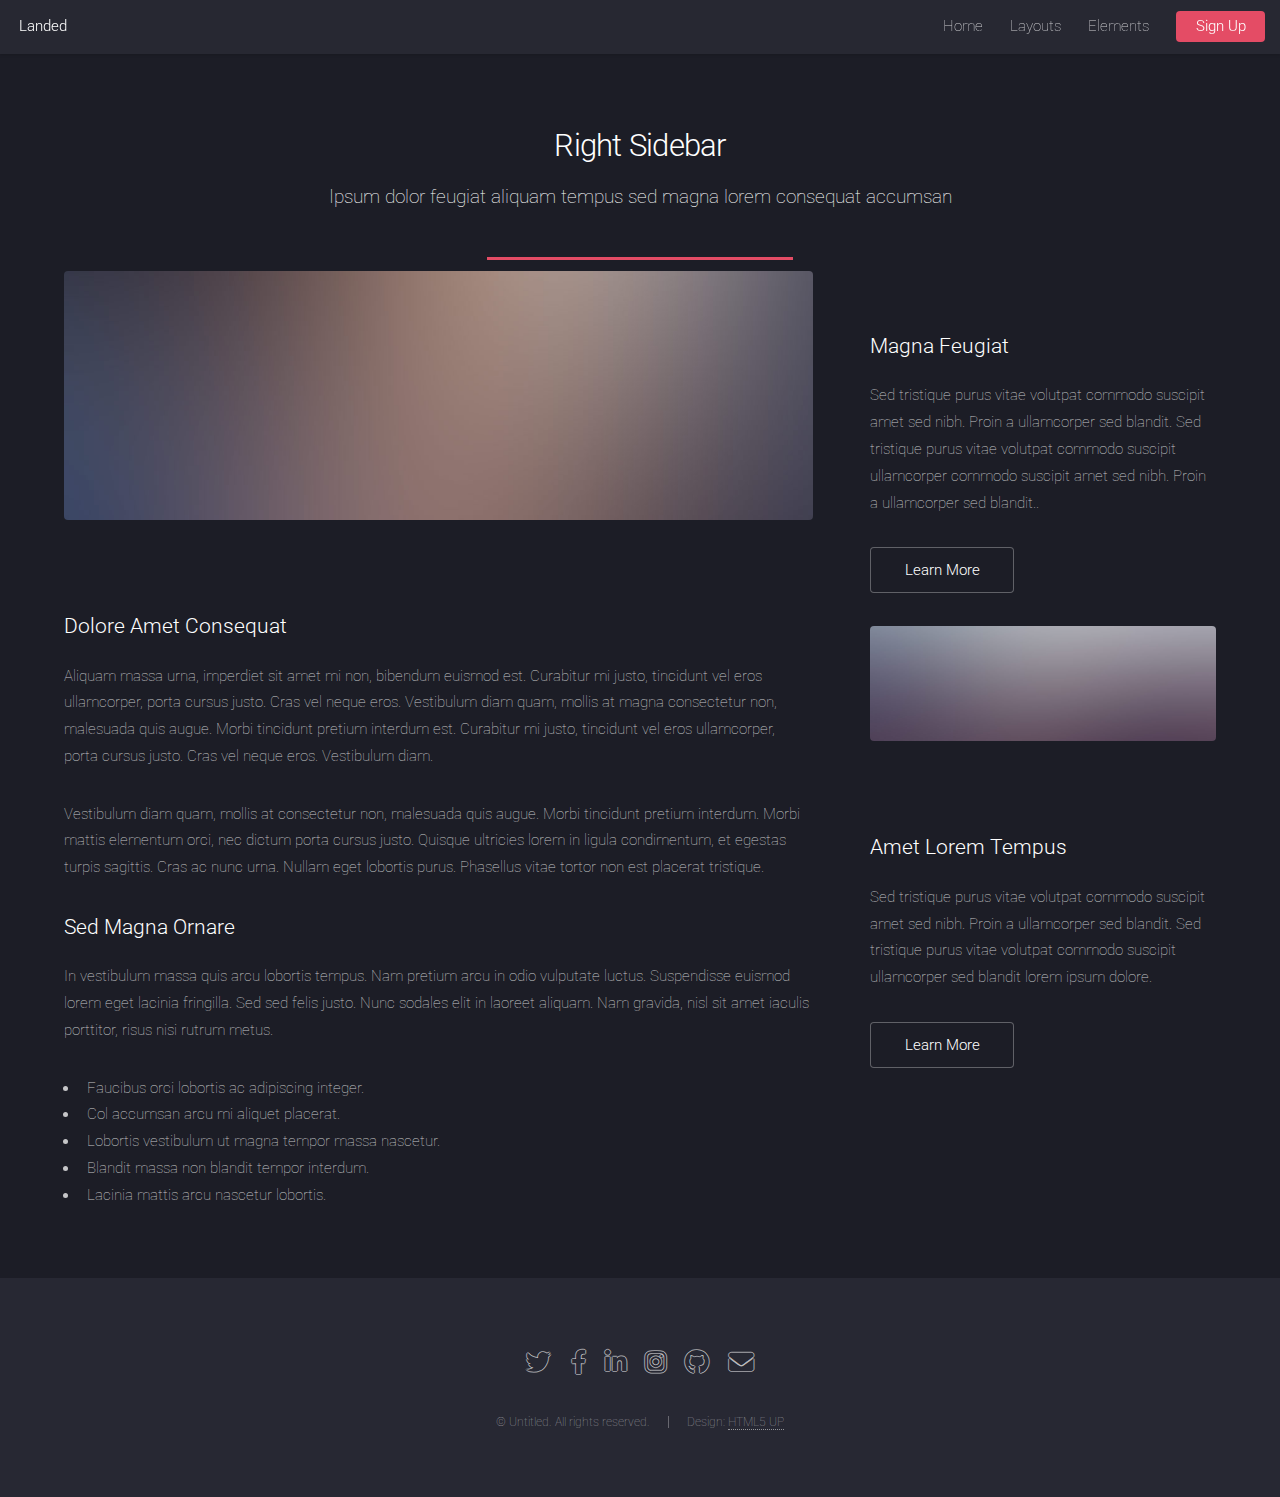
<file: napoli/right-sidebar.html>
<!DOCTYPE HTML>
<!--
	Landed by HTML5 UP
	html5up.net | @ajlkn
	Free for personal and commercial use under the CCA 3.0 license (html5up.net/license)
-->
<html>
	<head>
		<title>Right Sidebar - Landed by HTML5 UP</title>
		<meta charset="utf-8" />
		<meta name="viewport" content="width=device-width, initial-scale=1, user-scalable=no" />
		<link rel="stylesheet" href="assets/css/main.css" />
		<noscript><link rel="stylesheet" href="assets/css/noscript.css" /></noscript>
	</head>
	<body class="is-preload">
		<div id="page-wrapper">

			<!-- Header -->
				<header id="header">
					<h1 id="logo"><a href="index.html">Landed</a></h1>
					<nav id="nav">
						<ul>
							<li><a href="index.html">Home</a></li>
							<li>
								<a href="#">Layouts</a>
								<ul>
									<li><a href="left-sidebar.html">Left Sidebar</a></li>
									<li><a href="right-sidebar.html">Right Sidebar</a></li>
									<li><a href="no-sidebar.html">No Sidebar</a></li>
									<li>
										<a href="#">Submenu</a>
										<ul>
											<li><a href="#">Option 1</a></li>
											<li><a href="#">Option 2</a></li>
											<li><a href="#">Option 3</a></li>
											<li><a href="#">Option 4</a></li>
										</ul>
									</li>
								</ul>
							</li>
							<li><a href="elements.html">Elements</a></li>
							<li><a href="#" class="button primary">Sign Up</a></li>
						</ul>
					</nav>
				</header>

			<!-- Main -->
				<div id="main" class="wrapper style1">
					<div class="container">
						<header class="major">
							<h2>Right Sidebar</h2>
							<p>Ipsum dolor feugiat aliquam tempus sed magna lorem consequat accumsan</p>
						</header>
						<div class="row gtr-150">
							<div class="col-8 col-12-medium">

								<!-- Content -->
									<section id="content">
										<a href="#" class="image fit"><img src="images/pic06.jpg" alt="" /></a>
										<h3>Dolore Amet Consequat</h3>
										<p>Aliquam massa urna, imperdiet sit amet mi non, bibendum euismod est. Curabitur mi justo, tincidunt vel eros ullamcorper, porta cursus justo. Cras vel neque eros. Vestibulum diam quam, mollis at magna consectetur non, malesuada quis augue. Morbi tincidunt pretium interdum est. Curabitur mi justo, tincidunt vel eros ullamcorper, porta cursus justo. Cras vel neque eros. Vestibulum diam.</p>
										<p>Vestibulum diam quam, mollis at consectetur non, malesuada quis augue. Morbi tincidunt pretium interdum. Morbi mattis elementum orci, nec dictum porta cursus justo. Quisque ultricies lorem in ligula condimentum, et egestas turpis sagittis. Cras ac nunc urna. Nullam eget lobortis purus. Phasellus vitae tortor non est placerat tristique.</p>
										<h3>Sed Magna Ornare</h3>
										<p>In vestibulum massa quis arcu lobortis tempus. Nam pretium arcu in odio vulputate luctus. Suspendisse euismod lorem eget lacinia fringilla. Sed sed felis justo. Nunc sodales elit in laoreet aliquam. Nam gravida, nisl sit amet iaculis porttitor, risus nisi rutrum metus.</p>
										<ul>
											<li>Faucibus orci lobortis ac adipiscing integer.</li>
											<li>Col accumsan arcu mi aliquet placerat.</li>
											<li>Lobortis vestibulum ut magna tempor massa nascetur.</li>
											<li>Blandit massa non blandit tempor interdum.</li>
											<li>Lacinia mattis arcu nascetur lobortis.</li>
										</ul>
									</section>

							</div>
							<div class="col-4 col-12-medium">

								<!-- Sidebar -->
									<section id="sidebar">
										<section>
											<h3>Magna Feugiat</h3>
											<p>Sed tristique purus vitae volutpat commodo suscipit amet sed nibh. Proin a ullamcorper sed blandit. Sed tristique purus vitae volutpat commodo suscipit ullamcorper commodo suscipit amet sed nibh. Proin a ullamcorper sed blandit..</p>
											<footer>
												<ul class="actions">
													<li><a href="#" class="button">Learn More</a></li>
												</ul>
											</footer>
										</section>
										<hr />
										<section>
											<a href="#" class="image fit"><img src="images/pic07.jpg" alt="" /></a>
											<h3>Amet Lorem Tempus</h3>
											<p>Sed tristique purus vitae volutpat commodo suscipit amet sed nibh. Proin a ullamcorper sed blandit. Sed tristique purus vitae volutpat commodo suscipit ullamcorper sed blandit lorem ipsum dolore.</p>
											<footer>
												<ul class="actions">
													<li><a href="#" class="button">Learn More</a></li>
												</ul>
											</footer>
										</section>
									</section>

							</div>
						</div>
					</div>
				</div>

			<!-- Footer -->
				<footer id="footer">
					<ul class="icons">
						<li><a href="#" class="icon brands alt fa-twitter"><span class="label">Twitter</span></a></li>
						<li><a href="#" class="icon brands alt fa-facebook-f"><span class="label">Facebook</span></a></li>
						<li><a href="#" class="icon brands alt fa-linkedin-in"><span class="label">LinkedIn</span></a></li>
						<li><a href="#" class="icon brands alt fa-instagram"><span class="label">Instagram</span></a></li>
						<li><a href="#" class="icon brands alt fa-github"><span class="label">GitHub</span></a></li>
						<li><a href="#" class="icon solid alt fa-envelope"><span class="label">Email</span></a></li>
					</ul>
					<ul class="copyright">
						<li>&copy; Untitled. All rights reserved.</li><li>Design: <a href="http://html5up.net">HTML5 UP</a></li>
					</ul>
				</footer>

		</div>

		<!-- Scripts -->
			<script src="assets/js/jquery.min.js"></script>
			<script src="assets/js/jquery.scrolly.min.js"></script>
			<script src="assets/js/jquery.dropotron.min.js"></script>
			<script src="assets/js/jquery.scrollex.min.js"></script>
			<script src="assets/js/browser.min.js"></script>
			<script src="assets/js/breakpoints.min.js"></script>
			<script src="assets/js/util.js"></script>
			<script src="assets/js/main.js"></script>

	</body>
</html>
</file>
<file: napoli/assets/css/noscript.css>
/*
	Landed by HTML5 UP
	html5up.net | @ajlkn
	Free for personal and commercial use under the CCA 3.0 license (html5up.net/license)
*/

/* Loader */

	body.landing.is-preload:before {
		display: none;
	}

	body.landing.is-preload:after {
		display: none;
	}
</file>
<file: napoli/assets/css/main.css>
@import url("fontawesome-all.min.css");
@import url("https://fonts.googleapis.com/css?family=Roboto:100,300,100italic,300italic");

/*
	Landed by HTML5 UP
	html5up.net | @ajlkn
	Free for personal and commercial use under the CCA 3.0 license (html5up.net/license)
*/

html,
body,
div,
span,
applet,
object,
iframe,
h1,
h2,
h3,
h4,
h5,
h6,
p,
blockquote,
pre,
a,
abbr,
acronym,
address,
big,
cite,
code,
del,
dfn,
em,
img,
ins,
kbd,
q,
s,
samp,
small,
strike,
strong,
sub,
sup,
tt,
var,
b,
u,
i,
center,
dl,
dt,
dd,
ol,
ul,
li,
fieldset,
form,
label,
legend,
table,
caption,
tbody,
tfoot,
thead,
tr,
th,
td,
article,
aside,
canvas,
details,
embed,
figure,
figcaption,
footer,
header,
hgroup,
menu,
nav,
output,
ruby,
section,
summary,
time,
mark,
audio,
video {
    margin: 0;
    padding: 0;
    border: 0;
    font-size: 100%;
    font: inherit;
    vertical-align: baseline;
}

article,
aside,
details,
figcaption,
figure,
footer,
header,
hgroup,
menu,
nav,
section {
    display: block;
}

body {
    line-height: 1;
}

ol,
ul {
    list-style: none;
}

blockquote,
q {
    quotes: none;
}

blockquote:before,
blockquote:after,
q:before,
q:after {
    content: '';
    content: none;
}

table {
    border-collapse: collapse;
    border-spacing: 0;
}

body {
    -webkit-text-size-adjust: none;
}

mark {
    background-color: transparent;
    color: inherit;
}

input::-moz-focus-inner {
    border: 0;
    padding: 0;
}

input,
select,
textarea {
    -moz-appearance: none;
    -webkit-appearance: none;
    -ms-appearance: none;
    appearance: none;
}

/* Basic */

html {
    box-sizing: border-box;
}

*,
*:before,
*:after {
    box-sizing: inherit;
}

html,
body {
    background: #1c1d26;
}

body.is-preload *,
body.is-preload *:before,
body.is-preload *:after {
    -moz-animation: none !important;
    -webkit-animation: none !important;
    -ms-animation: none !important;
    animation: none !important;
    -moz-transition: none !important;
    -webkit-transition: none !important;
    -ms-transition: none !important;
    transition: none !important;
}

body,
input,
select,
textarea {
    color: rgba(255, 255, 255, 0.75);
    font-family: "Roboto", Helvetica, sans-serif;
    font-size: 15pt;
    font-weight: 100;
    line-height: 1.75em;
}

a {
    -moz-transition: border-color 0.2s ease-in-out, color 0.2s ease-in-out;
    -webkit-transition: border-color 0.2s ease-in-out, color 0.2s ease-in-out;
    -ms-transition: border-color 0.2s ease-in-out, color 0.2s ease-in-out;
    transition: border-color 0.2s ease-in-out, color 0.2s ease-in-out;
    border-bottom: dotted 1px;
    color: #e44c65;
    text-decoration: none;
}

a:hover {
    color: #e44c65 !important;
    border-bottom-color: transparent;
}

strong,
b {
    color: #ffffff;
    font-weight: 300;
}

em,
i {
    font-style: italic;
}

p {
    margin: 0 0 2em 0;
}

h1,
h2,
h3,
h4,
h5,
h6 {
    color: #ffffff;
    font-weight: 300;
    line-height: 1em;
    margin: 0 0 1em 0;
}

h1 a,
h2 a,
h3 a,
h4 a,
h5 a,
h6 a {
    color: inherit;
    border: 0;
}

h2 {
    font-size: 2em;
    line-height: 1.5em;
    letter-spacing: -0.025em;
}

h3 {
    font-size: 1.35em;
    line-height: 1.5em;
}

h4 {
    font-size: 1.1em;
    line-height: 1.5em;
}

h5 {
    font-size: 0.9em;
    line-height: 1.5em;
}

h6 {
    font-size: 0.7em;
    line-height: 1.5em;
}

sub {
    font-size: 0.8em;
    position: relative;
    top: 0.5em;
}

sup {
    font-size: 0.8em;
    position: relative;
    top: -0.5em;
}

hr {
    border: 0;
    border-bottom: solid 1px rgba(255, 255, 255, 0.3);
    margin: 3em 0;
}

hr.major {
    margin: 4em 0;
}

blockquote {
    border-left: solid 4px rgba(255, 255, 255, 0.3);
    font-style: italic;
    margin: 0 0 2em 0;
    padding: 0.5em 0 0.5em 2em;
}

code {
    background: rgba(255, 255, 255, 0.075);
    border-radius: 4px;
    font-family: "Courier New", monospace;
    font-size: 0.9em;
    margin: 0 0.25em;
    padding: 0.25em 0.65em;
}

pre {
    -webkit-overflow-scrolling: touch;
    font-family: "Courier New", monospace;
    font-size: 0.9em;
    margin: 0 0 2em 0;
}

pre code {
    display: block;
    line-height: 1.75em;
    padding: 1em 1.5em;
    overflow-x: auto;
}

.align-left {
    text-align: left;
}

.align-center {
    text-align: center;
}

.align-right {
    text-align: right;
}

/* Loader */

@-moz-keyframes spinner-show {
    0% {
        opacity: 0;
    }

    100% {
        opacity: 1;
    }
}

@-webkit-keyframes spinner-show {
    0% {
        opacity: 0;
    }

    100% {
        opacity: 1;
    }
}

@-ms-keyframes spinner-show {
    0% {
        opacity: 0;
    }

    100% {
        opacity: 1;
    }
}

@keyframes spinner-show {
    0% {
        opacity: 0;
    }

    100% {
        opacity: 1;
    }
}

@-moz-keyframes spinner-hide {
    0% {
        color: rgba(255, 255, 255, 0.15);
        z-index: 100001;
        -moz-transform: scale(1) rotate(0deg);
        -webkit-transform: scale(1) rotate(0deg);
        -ms-transform: scale(1) rotate(0deg);
        transform: scale(1) rotate(0deg);
    }

    99% {
        color: #1c1d26;
        z-index: 100001;
        -moz-transform: scale(0.5) rotate(360deg);
        -webkit-transform: scale(0.5) rotate(360deg);
        -ms-transform: scale(0.5) rotate(360deg);
        transform: scale(0.5) rotate(360deg);
    }

    100% {
        color: #1c1d26;
        z-index: -1;
        -moz-transform: scale(0.5) rotate(360deg);
        -webkit-transform: scale(0.5) rotate(360deg);
        -ms-transform: scale(0.5) rotate(360deg);
        transform: scale(0.5) rotate(360deg);
    }
}

@-webkit-keyframes spinner-hide {
    0% {
        color: rgba(255, 255, 255, 0.15);
        z-index: 100001;
        -moz-transform: scale(1) rotate(0deg);
        -webkit-transform: scale(1) rotate(0deg);
        -ms-transform: scale(1) rotate(0deg);
        transform: scale(1) rotate(0deg);
    }

    99% {
        color: #1c1d26;
        z-index: 100001;
        -moz-transform: scale(0.5) rotate(360deg);
        -webkit-transform: scale(0.5) rotate(360deg);
        -ms-transform: scale(0.5) rotate(360deg);
        transform: scale(0.5) rotate(360deg);
    }

    100% {
        color: #1c1d26;
        z-index: -1;
        -moz-transform: scale(0.5) rotate(360deg);
        -webkit-transform: scale(0.5) rotate(360deg);
        -ms-transform: scale(0.5) rotate(360deg);
        transform: scale(0.5) rotate(360deg);
    }
}

@-ms-keyframes spinner-hide {
    0% {
        color: rgba(255, 255, 255, 0.15);
        z-index: 100001;
        -moz-transform: scale(1) rotate(0deg);
        -webkit-transform: scale(1) rotate(0deg);
        -ms-transform: scale(1) rotate(0deg);
        transform: scale(1) rotate(0deg);
    }

    99% {
        color: #1c1d26;
        z-index: 100001;
        -moz-transform: scale(0.5) rotate(360deg);
        -webkit-transform: scale(0.5) rotate(360deg);
        -ms-transform: scale(0.5) rotate(360deg);
        transform: scale(0.5) rotate(360deg);
    }

    100% {
        color: #1c1d26;
        z-index: -1;
        -moz-transform: scale(0.5) rotate(360deg);
        -webkit-transform: scale(0.5) rotate(360deg);
        -ms-transform: scale(0.5) rotate(360deg);
        transform: scale(0.5) rotate(360deg);
    }
}

@keyframes spinner-hide {
    0% {
        color: rgba(255, 255, 255, 0.15);
        z-index: 100001;
        -moz-transform: scale(1) rotate(0deg);
        -webkit-transform: scale(1) rotate(0deg);
        -ms-transform: scale(1) rotate(0deg);
        transform: scale(1) rotate(0deg);
    }

    99% {
        color: #1c1d26;
        z-index: 100001;
        -moz-transform: scale(0.5) rotate(360deg);
        -webkit-transform: scale(0.5) rotate(360deg);
        -ms-transform: scale(0.5) rotate(360deg);
        transform: scale(0.5) rotate(360deg);
    }

    100% {
        color: #1c1d26;
        z-index: -1;
        -moz-transform: scale(0.5) rotate(360deg);
        -webkit-transform: scale(0.5) rotate(360deg);
        -ms-transform: scale(0.5) rotate(360deg);
        transform: scale(0.5) rotate(360deg);
    }
}

@-moz-keyframes spinner-rotate {
    0% {
        -moz-transform: scale(1) rotate(0deg);
        -webkit-transform: scale(1) rotate(0deg);
        -ms-transform: scale(1) rotate(0deg);
        transform: scale(1) rotate(0deg);
    }

    100% {
        -moz-transform: scale(1) rotate(360deg);
        -webkit-transform: scale(1) rotate(360deg);
        -ms-transform: scale(1) rotate(360deg);
        transform: scale(1) rotate(360deg);
    }
}

@-webkit-keyframes spinner-rotate {
    0% {
        -moz-transform: scale(1) rotate(0deg);
        -webkit-transform: scale(1) rotate(0deg);
        -ms-transform: scale(1) rotate(0deg);
        transform: scale(1) rotate(0deg);
    }

    100% {
        -moz-transform: scale(1) rotate(360deg);
        -webkit-transform: scale(1) rotate(360deg);
        -ms-transform: scale(1) rotate(360deg);
        transform: scale(1) rotate(360deg);
    }
}

@-ms-keyframes spinner-rotate {
    0% {
        -moz-transform: scale(1) rotate(0deg);
        -webkit-transform: scale(1) rotate(0deg);
        -ms-transform: scale(1) rotate(0deg);
        transform: scale(1) rotate(0deg);
    }

    100% {
        -moz-transform: scale(1) rotate(360deg);
        -webkit-transform: scale(1) rotate(360deg);
        -ms-transform: scale(1) rotate(360deg);
        transform: scale(1) rotate(360deg);
    }
}

@keyframes spinner-rotate {
    0% {
        -moz-transform: scale(1) rotate(0deg);
        -webkit-transform: scale(1) rotate(0deg);
        -ms-transform: scale(1) rotate(0deg);
        transform: scale(1) rotate(0deg);
    }

    100% {
        -moz-transform: scale(1) rotate(360deg);
        -webkit-transform: scale(1) rotate(360deg);
        -ms-transform: scale(1) rotate(360deg);
        transform: scale(1) rotate(360deg);
    }
}

@-moz-keyframes overlay-hide {
    0% {
        opacity: 1;
        z-index: 100000;
    }

    15% {
        opacity: 1;
        z-index: 100000;
    }

    99% {
        opacity: 0;
        z-index: 100000;
    }

    100% {
        opacity: 0;
        z-index: -1;
    }
}

@-webkit-keyframes overlay-hide {
    0% {
        opacity: 1;
        z-index: 100000;
    }

    15% {
        opacity: 1;
        z-index: 100000;
    }

    99% {
        opacity: 0;
        z-index: 100000;
    }

    100% {
        opacity: 0;
        z-index: -1;
    }
}

@-ms-keyframes overlay-hide {
    0% {
        opacity: 1;
        z-index: 100000;
    }

    15% {
        opacity: 1;
        z-index: 100000;
    }

    99% {
        opacity: 0;
        z-index: 100000;
    }

    100% {
        opacity: 0;
        z-index: -1;
    }
}

@keyframes overlay-hide {
    0% {
        opacity: 1;
        z-index: 100000;
    }

    15% {
        opacity: 1;
        z-index: 100000;
    }

    99% {
        opacity: 0;
        z-index: 100000;
    }

    100% {
        opacity: 0;
        z-index: -1;
    }
}

body.landing {
    text-decoration: none;
}

body.landing:before {
    -moz-osx-font-smoothing: grayscale;
    -webkit-font-smoothing: antialiased;
    display: inline-block;
    font-style: normal;
    font-variant: normal;
    text-rendering: auto;
    line-height: 1;
    text-transform: none !important;
    font-family: 'Font Awesome 5 Free';
    font-weight: 900;
}

body.landing:before {
    -moz-animation: spinner-show 1.5s 1 0.25s ease forwards, spinner-hide 0.25s ease-in-out forwards !important;
    -webkit-animation: spinner-show 1.5s 1 0.25s ease forwards, spinner-hide 0.25s ease-in-out forwards !important;
    -ms-animation: spinner-show 1.5s 1 0.25s ease forwards, spinner-hide 0.25s ease-in-out forwards !important;
    animation: spinner-show 1.5s 1 0.25s ease forwards, spinner-hide 0.25s ease-in-out forwards !important;
    -moz-transform-origin: 50% 50%;
    -webkit-transform-origin: 50% 50%;
    -ms-transform-origin: 50% 50%;
    transform-origin: 50% 50%;
    color: rgba(255, 255, 255, 0.15);
    content: '\f1ce';
    cursor: default;
    display: block;
    font-size: 2em;
    height: 2em;
    left: 50%;
    line-height: 2em;
    margin: -1em 0 0 -1em;
    opacity: 0;
    position: fixed;
    text-align: center;
    top: 50%;
    width: 2em;
    z-index: -1;
}

body.landing:after {
    -moz-animation: overlay-hide 1.5s ease-in forwards !important;
    -webkit-animation: overlay-hide 1.5s ease-in forwards !important;
    -ms-animation: overlay-hide 1.5s ease-in forwards !important;
    animation: overlay-hide 1.5s ease-in forwards !important;
    background: #1c1d26;
    content: '';
    display: block;
    height: 100%;
    left: 0;
    opacity: 0;
    position: fixed;
    top: 0;
    width: 100%;
    z-index: -1;
}

body.landing.is-preload:before {
    -moz-animation: spinner-show 1.5s 1 0.25s ease forwards, spinner-rotate 0.75s infinite linear !important;
    -webkit-animation: spinner-show 1.5s 1 0.25s ease forwards, spinner-rotate 0.75s infinite linear !important;
    -ms-animation: spinner-show 1.5s 1 0.25s ease forwards, spinner-rotate 0.75s infinite linear !important;
    animation: spinner-show 1.5s 1 0.25s ease forwards, spinner-rotate 0.75s infinite linear !important;
    z-index: 100001;
}

body.landing.is-preload:after {
    -moz-animation: none !important;
    -webkit-animation: none !important;
    -ms-animation: none !important;
    animation: none !important;
    opacity: 1;
    z-index: 100000;
}

@media (-webkit-min-device-pixel-ratio: 2) {

    body.landing:before {
        line-height: 2.025em;
    }

}

/* Container */

.container {
    margin: 0 auto;
    max-width: calc(100% - 4em);
    width: 70em;
}

.container.xsmall {
    width: 17.5em;
}

.container.small {
    width: 35em;
}

.container.medium {
    width: 52.5em;
}

.container.large {
    width: 87.5em;
}

.container.xlarge {
    width: 105em;
}

.container.max {
    width: 100%;
}

@media screen and (max-width: 1280px) {

    .container {
        width: 90%;
        max-width: 100%;
    }

}

@media screen and (max-width: 980px) {

    .container {
        width: 100% !important;
    }

}

/* Row */

.row {
    display: flex;
    flex-wrap: wrap;
    box-sizing: border-box;
    align-items: stretch;
}

.row > * {
    box-sizing: border-box;
}

.row.gtr-uniform > * > :last-child {
    margin-bottom: 0;
}

.row.aln-left {
    justify-content: flex-start;
}

.row.aln-center {
    justify-content: center;
}

.row.aln-right {
    justify-content: flex-end;
}

.row.aln-top {
    align-items: flex-start;
}

.row.aln-middle {
    align-items: center;
}

.row.aln-bottom {
    align-items: flex-end;
}

.row > .imp {
    order: -1;
}

.row > .col-1 {
    width: 8.33333%;
}

.row > .off-1 {
    margin-left: 8.33333%;
}

.row > .col-2 {
    width: 16.66667%;
}

.row > .off-2 {
    margin-left: 16.66667%;
}

.row > .col-3 {
    width: 25%;
}

.row > .off-3 {
    margin-left: 25%;
}

.row > .col-4 {
    width: 33.33333%;
}

.row > .off-4 {
    margin-left: 33.33333%;
}

.row > .col-5 {
    width: 41.66667%;
}

.row > .off-5 {
    margin-left: 41.66667%;
}

.row > .col-6 {
    width: 50%;
}

.row > .off-6 {
    margin-left: 50%;
}

.row > .col-7 {
    width: 58.33333%;
}

.row > .off-7 {
    margin-left: 58.33333%;
}

.row > .col-8 {
    width: 66.66667%;
}

.row > .off-8 {
    margin-left: 66.66667%;
}

.row > .col-9 {
    width: 75%;
}

.row > .off-9 {
    margin-left: 75%;
}

.row > .col-10 {
    width: 83.33333%;
}

.row > .off-10 {
    margin-left: 83.33333%;
}

.row > .col-11 {
    width: 91.66667%;
}

.row > .off-11 {
    margin-left: 91.66667%;
}

.row > .col-12 {
    width: 100%;
}

.row > .off-12 {
    margin-left: 100%;
}

.row.gtr-0 {
    margin-top: 0;
    margin-left: 0em;
}

.row.gtr-0 > * {
    padding: 0 0 0 0em;
}

.row.gtr-0.gtr-uniform {
    margin-top: 0em;
}

.row.gtr-0.gtr-uniform > * {
    padding-top: 0em;
}

.row.gtr-25 {
    margin-top: 0;
    margin-left: -0.625em;
}

.row.gtr-25 > * {
    padding: 0 0 0 0.625em;
}

.row.gtr-25.gtr-uniform {
    margin-top: -0.625em;
}

.row.gtr-25.gtr-uniform > * {
    padding-top: 0.625em;
}

.row.gtr-50 {
    margin-top: 0;
    margin-left: -1.25em;
}

.row.gtr-50 > * {
    padding: 0 0 0 1.25em;
}

.row.gtr-50.gtr-uniform {
    margin-top: -1.25em;
}

.row.gtr-50.gtr-uniform > * {
    padding-top: 1.25em;
}

.row {
    margin-top: 0;
    margin-left: -2.5em;
}

.row > * {
    padding: 0 0 0 2.5em;
}

.row.gtr-uniform {
    margin-top: -2.5em;
}

.row.gtr-uniform > * {
    padding-top: 2.5em;
}

.row.gtr-150 {
    margin-top: 0;
    margin-left: -3.75em;
}

.row.gtr-150 > * {
    padding: 0 0 0 3.75em;
}

.row.gtr-150.gtr-uniform {
    margin-top: -3.75em;
}

.row.gtr-150.gtr-uniform > * {
    padding-top: 3.75em;
}

.row.gtr-200 {
    margin-top: 0;
    margin-left: -5em;
}

.row.gtr-200 > * {
    padding: 0 0 0 5em;
}

.row.gtr-200.gtr-uniform {
    margin-top: -5em;
}

.row.gtr-200.gtr-uniform > * {
    padding-top: 5em;
}

@media screen and (max-width: 1680px) {

    .row {
        display: flex;
        flex-wrap: wrap;
        box-sizing: border-box;
        align-items: stretch;
    }

    .row > * {
        box-sizing: border-box;
    }

    .row.gtr-uniform > * > :last-child {
        margin-bottom: 0;
    }

    .row.aln-left {
        justify-content: flex-start;
    }

    .row.aln-center {
        justify-content: center;
    }

    .row.aln-right {
        justify-content: flex-end;
    }

    .row.aln-top {
        align-items: flex-start;
    }

    .row.aln-middle {
        align-items: center;
    }

    .row.aln-bottom {
        align-items: flex-end;
    }

    .row > .imp-xlarge {
        order: -1;
    }

    .row > .col-1-xlarge {
        width: 8.33333%;
    }

    .row > .off-1-xlarge {
        margin-left: 8.33333%;
    }

    .row > .col-2-xlarge {
        width: 16.66667%;
    }

    .row > .off-2-xlarge {
        margin-left: 16.66667%;
    }

    .row > .col-3-xlarge {
        width: 25%;
    }

    .row > .off-3-xlarge {
        margin-left: 25%;
    }

    .row > .col-4-xlarge {
        width: 33.33333%;
    }

    .row > .off-4-xlarge {
        margin-left: 33.33333%;
    }

    .row > .col-5-xlarge {
        width: 41.66667%;
    }

    .row > .off-5-xlarge {
        margin-left: 41.66667%;
    }

    .row > .col-6-xlarge {
        width: 50%;
    }

    .row > .off-6-xlarge {
        margin-left: 50%;
    }

    .row > .col-7-xlarge {
        width: 58.33333%;
    }

    .row > .off-7-xlarge {
        margin-left: 58.33333%;
    }

    .row > .col-8-xlarge {
        width: 66.66667%;
    }

    .row > .off-8-xlarge {
        margin-left: 66.66667%;
    }

    .row > .col-9-xlarge {
        width: 75%;
    }

    .row > .off-9-xlarge {
        margin-left: 75%;
    }

    .row > .col-10-xlarge {
        width: 83.33333%;
    }

    .row > .off-10-xlarge {
        margin-left: 83.33333%;
    }

    .row > .col-11-xlarge {
        width: 91.66667%;
    }

    .row > .off-11-xlarge {
        margin-left: 91.66667%;
    }

    .row > .col-12-xlarge {
        width: 100%;
    }

    .row > .off-12-xlarge {
        margin-left: 100%;
    }

    .row.gtr-0 {
        margin-top: 0;
        margin-left: 0em;
    }

    .row.gtr-0 > * {
        padding: 0 0 0 0em;
    }

    .row.gtr-0.gtr-uniform {
        margin-top: 0em;
    }

    .row.gtr-0.gtr-uniform > * {
        padding-top: 0em;
    }

    .row.gtr-25 {
        margin-top: 0;
        margin-left: -0.625em;
    }

    .row.gtr-25 > * {
        padding: 0 0 0 0.625em;
    }

    .row.gtr-25.gtr-uniform {
        margin-top: -0.625em;
    }

    .row.gtr-25.gtr-uniform > * {
        padding-top: 0.625em;
    }

    .row.gtr-50 {
        margin-top: 0;
        margin-left: -1.25em;
    }

    .row.gtr-50 > * {
        padding: 0 0 0 1.25em;
    }

    .row.gtr-50.gtr-uniform {
        margin-top: -1.25em;
    }

    .row.gtr-50.gtr-uniform > * {
        padding-top: 1.25em;
    }

    .row {
        margin-top: 0;
        margin-left: -2.5em;
    }

    .row > * {
        padding: 0 0 0 2.5em;
    }

    .row.gtr-uniform {
        margin-top: -2.5em;
    }

    .row.gtr-uniform > * {
        padding-top: 2.5em;
    }

    .row.gtr-150 {
        margin-top: 0;
        margin-left: -3.75em;
    }

    .row.gtr-150 > * {
        padding: 0 0 0 3.75em;
    }

    .row.gtr-150.gtr-uniform {
        margin-top: -3.75em;
    }

    .row.gtr-150.gtr-uniform > * {
        padding-top: 3.75em;
    }

    .row.gtr-200 {
        margin-top: 0;
        margin-left: -5em;
    }

    .row.gtr-200 > * {
        padding: 0 0 0 5em;
    }

    .row.gtr-200.gtr-uniform {
        margin-top: -5em;
    }

    .row.gtr-200.gtr-uniform > * {
        padding-top: 5em;
    }

}

@media screen and (max-width: 1280px) {

    .row {
        display: flex;
        flex-wrap: wrap;
        box-sizing: border-box;
        align-items: stretch;
    }

    .row > * {
        box-sizing: border-box;
    }

    .row.gtr-uniform > * > :last-child {
        margin-bottom: 0;
    }

    .row.aln-left {
        justify-content: flex-start;
    }

    .row.aln-center {
        justify-content: center;
    }

    .row.aln-right {
        justify-content: flex-end;
    }

    .row.aln-top {
        align-items: flex-start;
    }

    .row.aln-middle {
        align-items: center;
    }

    .row.aln-bottom {
        align-items: flex-end;
    }

    .row > .imp-large {
        order: -1;
    }

    .row > .col-1-large {
        width: 8.33333%;
    }

    .row > .off-1-large {
        margin-left: 8.33333%;
    }

    .row > .col-2-large {
        width: 16.66667%;
    }

    .row > .off-2-large {
        margin-left: 16.66667%;
    }

    .row > .col-3-large {
        width: 25%;
    }

    .row > .off-3-large {
        margin-left: 25%;
    }

    .row > .col-4-large {
        width: 33.33333%;
    }

    .row > .off-4-large {
        margin-left: 33.33333%;
    }

    .row > .col-5-large {
        width: 41.66667%;
    }

    .row > .off-5-large {
        margin-left: 41.66667%;
    }

    .row > .col-6-large {
        width: 50%;
    }

    .row > .off-6-large {
        margin-left: 50%;
    }

    .row > .col-7-large {
        width: 58.33333%;
    }

    .row > .off-7-large {
        margin-left: 58.33333%;
    }

    .row > .col-8-large {
        width: 66.66667%;
    }

    .row > .off-8-large {
        margin-left: 66.66667%;
    }

    .row > .col-9-large {
        width: 75%;
    }

    .row > .off-9-large {
        margin-left: 75%;
    }

    .row > .col-10-large {
        width: 83.33333%;
    }

    .row > .off-10-large {
        margin-left: 83.33333%;
    }

    .row > .col-11-large {
        width: 91.66667%;
    }

    .row > .off-11-large {
        margin-left: 91.66667%;
    }

    .row > .col-12-large {
        width: 100%;
    }

    .row > .off-12-large {
        margin-left: 100%;
    }

    .row.gtr-0 {
        margin-top: 0;
        margin-left: 0em;
    }

    .row.gtr-0 > * {
        padding: 0 0 0 0em;
    }

    .row.gtr-0.gtr-uniform {
        margin-top: 0em;
    }

    .row.gtr-0.gtr-uniform > * {
        padding-top: 0em;
    }

    .row.gtr-25 {
        margin-top: 0;
        margin-left: -0.625em;
    }

    .row.gtr-25 > * {
        padding: 0 0 0 0.625em;
    }

    .row.gtr-25.gtr-uniform {
        margin-top: -0.625em;
    }

    .row.gtr-25.gtr-uniform > * {
        padding-top: 0.625em;
    }

    .row.gtr-50 {
        margin-top: 0;
        margin-left: -1.25em;
    }

    .row.gtr-50 > * {
        padding: 0 0 0 1.25em;
    }

    .row.gtr-50.gtr-uniform {
        margin-top: -1.25em;
    }

    .row.gtr-50.gtr-uniform > * {
        padding-top: 1.25em;
    }

    .row {
        margin-top: 0;
        margin-left: -2.5em;
    }

    .row > * {
        padding: 0 0 0 2.5em;
    }

    .row.gtr-uniform {
        margin-top: -2.5em;
    }

    .row.gtr-uniform > * {
        padding-top: 2.5em;
    }

    .row.gtr-150 {
        margin-top: 0;
        margin-left: -3.75em;
    }

    .row.gtr-150 > * {
        padding: 0 0 0 3.75em;
    }

    .row.gtr-150.gtr-uniform {
        margin-top: -3.75em;
    }

    .row.gtr-150.gtr-uniform > * {
        padding-top: 3.75em;
    }

    .row.gtr-200 {
        margin-top: 0;
        margin-left: -5em;
    }

    .row.gtr-200 > * {
        padding: 0 0 0 5em;
    }

    .row.gtr-200.gtr-uniform {
        margin-top: -5em;
    }

    .row.gtr-200.gtr-uniform > * {
        padding-top: 5em;
    }

}

@media screen and (max-width: 980px) {

    .row {
        display: flex;
        flex-wrap: wrap;
        box-sizing: border-box;
        align-items: stretch;
    }

    .row > * {
        box-sizing: border-box;
    }

    .row.gtr-uniform > * > :last-child {
        margin-bottom: 0;
    }

    .row.aln-left {
        justify-content: flex-start;
    }

    .row.aln-center {
        justify-content: center;
    }

    .row.aln-right {
        justify-content: flex-end;
    }

    .row.aln-top {
        align-items: flex-start;
    }

    .row.aln-middle {
        align-items: center;
    }

    .row.aln-bottom {
        align-items: flex-end;
    }

    .row > .imp-medium {
        order: -1;
    }

    .row > .col-1-medium {
        width: 8.33333%;
    }

    .row > .off-1-medium {
        margin-left: 8.33333%;
    }

    .row > .col-2-medium {
        width: 16.66667%;
    }

    .row > .off-2-medium {
        margin-left: 16.66667%;
    }

    .row > .col-3-medium {
        width: 25%;
    }

    .row > .off-3-medium {
        margin-left: 25%;
    }

    .row > .col-4-medium {
        width: 33.33333%;
    }

    .row > .off-4-medium {
        margin-left: 33.33333%;
    }

    .row > .col-5-medium {
        width: 41.66667%;
    }

    .row > .off-5-medium {
        margin-left: 41.66667%;
    }

    .row > .col-6-medium {
        width: 50%;
    }

    .row > .off-6-medium {
        margin-left: 50%;
    }

    .row > .col-7-medium {
        width: 58.33333%;
    }

    .row > .off-7-medium {
        margin-left: 58.33333%;
    }

    .row > .col-8-medium {
        width: 66.66667%;
    }

    .row > .off-8-medium {
        margin-left: 66.66667%;
    }

    .row > .col-9-medium {
        width: 75%;
    }

    .row > .off-9-medium {
        margin-left: 75%;
    }

    .row > .col-10-medium {
        width: 83.33333%;
    }

    .row > .off-10-medium {
        margin-left: 83.33333%;
    }

    .row > .col-11-medium {
        width: 91.66667%;
    }

    .row > .off-11-medium {
        margin-left: 91.66667%;
    }

    .row > .col-12-medium {
        width: 100%;
    }

    .row > .off-12-medium {
        margin-left: 100%;
    }

    .row.gtr-0 {
        margin-top: 0;
        margin-left: 0em;
    }

    .row.gtr-0 > * {
        padding: 0 0 0 0em;
    }

    .row.gtr-0.gtr-uniform {
        margin-top: 0em;
    }

    .row.gtr-0.gtr-uniform > * {
        padding-top: 0em;
    }

    .row.gtr-25 {
        margin-top: 0;
        margin-left: -0.625em;
    }

    .row.gtr-25 > * {
        padding: 0 0 0 0.625em;
    }

    .row.gtr-25.gtr-uniform {
        margin-top: -0.625em;
    }

    .row.gtr-25.gtr-uniform > * {
        padding-top: 0.625em;
    }

    .row.gtr-50 {
        margin-top: 0;
        margin-left: -1.25em;
    }

    .row.gtr-50 > * {
        padding: 0 0 0 1.25em;
    }

    .row.gtr-50.gtr-uniform {
        margin-top: -1.25em;
    }

    .row.gtr-50.gtr-uniform > * {
        padding-top: 1.25em;
    }

    .row {
        margin-top: 0;
        margin-left: -2.5em;
    }

    .row > * {
        padding: 0 0 0 2.5em;
    }

    .row.gtr-uniform {
        margin-top: -2.5em;
    }

    .row.gtr-uniform > * {
        padding-top: 2.5em;
    }

    .row.gtr-150 {
        margin-top: 0;
        margin-left: -3.75em;
    }

    .row.gtr-150 > * {
        padding: 0 0 0 3.75em;
    }

    .row.gtr-150.gtr-uniform {
        margin-top: -3.75em;
    }

    .row.gtr-150.gtr-uniform > * {
        padding-top: 3.75em;
    }

    .row.gtr-200 {
        margin-top: 0;
        margin-left: -5em;
    }

    .row.gtr-200 > * {
        padding: 0 0 0 5em;
    }

    .row.gtr-200.gtr-uniform {
        margin-top: -5em;
    }

    .row.gtr-200.gtr-uniform > * {
        padding-top: 5em;
    }

}

@media screen and (max-width: 736px) {

    .row {
        display: flex;
        flex-wrap: wrap;
        box-sizing: border-box;
        align-items: stretch;
    }

    .row > * {
        box-sizing: border-box;
    }

    .row.gtr-uniform > * > :last-child {
        margin-bottom: 0;
    }

    .row.aln-left {
        justify-content: flex-start;
    }

    .row.aln-center {
        justify-content: center;
    }

    .row.aln-right {
        justify-content: flex-end;
    }

    .row.aln-top {
        align-items: flex-start;
    }

    .row.aln-middle {
        align-items: center;
    }

    .row.aln-bottom {
        align-items: flex-end;
    }

    .row > .imp-small {
        order: -1;
    }

    .row > .col-1-small {
        width: 8.33333%;
    }

    .row > .off-1-small {
        margin-left: 8.33333%;
    }

    .row > .col-2-small {
        width: 16.66667%;
    }

    .row > .off-2-small {
        margin-left: 16.66667%;
    }

    .row > .col-3-small {
        width: 25%;
    }

    .row > .off-3-small {
        margin-left: 25%;
    }

    .row > .col-4-small {
        width: 33.33333%;
    }

    .row > .off-4-small {
        margin-left: 33.33333%;
    }

    .row > .col-5-small {
        width: 41.66667%;
    }

    .row > .off-5-small {
        margin-left: 41.66667%;
    }

    .row > .col-6-small {
        width: 50%;
    }

    .row > .off-6-small {
        margin-left: 50%;
    }

    .row > .col-7-small {
        width: 58.33333%;
    }

    .row > .off-7-small {
        margin-left: 58.33333%;
    }

    .row > .col-8-small {
        width: 66.66667%;
    }

    .row > .off-8-small {
        margin-left: 66.66667%;
    }

    .row > .col-9-small {
        width: 75%;
    }

    .row > .off-9-small {
        margin-left: 75%;
    }

    .row > .col-10-small {
        width: 83.33333%;
    }

    .row > .off-10-small {
        margin-left: 83.33333%;
    }

    .row > .col-11-small {
        width: 91.66667%;
    }

    .row > .off-11-small {
        margin-left: 91.66667%;
    }

    .row > .col-12-small {
        width: 100%;
    }

    .row > .off-12-small {
        margin-left: 100%;
    }

    .row.gtr-0 {
        margin-top: 0;
        margin-left: 0em;
    }

    .row.gtr-0 > * {
        padding: 0 0 0 0em;
    }

    .row.gtr-0.gtr-uniform {
        margin-top: 0em;
    }

    .row.gtr-0.gtr-uniform > * {
        padding-top: 0em;
    }

    .row.gtr-25 {
        margin-top: 0;
        margin-left: -0.625em;
    }

    .row.gtr-25 > * {
        padding: 0 0 0 0.625em;
    }

    .row.gtr-25.gtr-uniform {
        margin-top: -0.625em;
    }

    .row.gtr-25.gtr-uniform > * {
        padding-top: 0.625em;
    }

    .row.gtr-50 {
        margin-top: 0;
        margin-left: -1.25em;
    }

    .row.gtr-50 > * {
        padding: 0 0 0 1.25em;
    }

    .row.gtr-50.gtr-uniform {
        margin-top: -1.25em;
    }

    .row.gtr-50.gtr-uniform > * {
        padding-top: 1.25em;
    }

    .row {
        margin-top: 0;
        margin-left: -2.5em;
    }

    .row > * {
        padding: 0 0 0 2.5em;
    }

    .row.gtr-uniform {
        margin-top: -2.5em;
    }

    .row.gtr-uniform > * {
        padding-top: 2.5em;
    }

    .row.gtr-150 {
        margin-top: 0;
        margin-left: -3.75em;
    }

    .row.gtr-150 > * {
        padding: 0 0 0 3.75em;
    }

    .row.gtr-150.gtr-uniform {
        margin-top: -3.75em;
    }

    .row.gtr-150.gtr-uniform > * {
        padding-top: 3.75em;
    }

    .row.gtr-200 {
        margin-top: 0;
        margin-left: -5em;
    }

    .row.gtr-200 > * {
        padding: 0 0 0 5em;
    }

    .row.gtr-200.gtr-uniform {
        margin-top: -5em;
    }

    .row.gtr-200.gtr-uniform > * {
        padding-top: 5em;
    }

}

@media screen and (max-width: 480px) {

    .row {
        display: flex;
        flex-wrap: wrap;
        box-sizing: border-box;
        align-items: stretch;
    }

    .row > * {
        box-sizing: border-box;
    }

    .row.gtr-uniform > * > :last-child {
        margin-bottom: 0;
    }

    .row.aln-left {
        justify-content: flex-start;
    }

    .row.aln-center {
        justify-content: center;
    }

    .row.aln-right {
        justify-content: flex-end;
    }

    .row.aln-top {
        align-items: flex-start;
    }

    .row.aln-middle {
        align-items: center;
    }

    .row.aln-bottom {
        align-items: flex-end;
    }

    .row > .imp-xsmall {
        order: -1;
    }

    .row > .col-1-xsmall {
        width: 8.33333%;
    }

    .row > .off-1-xsmall {
        margin-left: 8.33333%;
    }

    .row > .col-2-xsmall {
        width: 16.66667%;
    }

    .row > .off-2-xsmall {
        margin-left: 16.66667%;
    }

    .row > .col-3-xsmall {
        width: 25%;
    }

    .row > .off-3-xsmall {
        margin-left: 25%;
    }

    .row > .col-4-xsmall {
        width: 33.33333%;
    }

    .row > .off-4-xsmall {
        margin-left: 33.33333%;
    }

    .row > .col-5-xsmall {
        width: 41.66667%;
    }

    .row > .off-5-xsmall {
        margin-left: 41.66667%;
    }

    .row > .col-6-xsmall {
        width: 50%;
    }

    .row > .off-6-xsmall {
        margin-left: 50%;
    }

    .row > .col-7-xsmall {
        width: 58.33333%;
    }

    .row > .off-7-xsmall {
        margin-left: 58.33333%;
    }

    .row > .col-8-xsmall {
        width: 66.66667%;
    }

    .row > .off-8-xsmall {
        margin-left: 66.66667%;
    }

    .row > .col-9-xsmall {
        width: 75%;
    }

    .row > .off-9-xsmall {
        margin-left: 75%;
    }

    .row > .col-10-xsmall {
        width: 83.33333%;
    }

    .row > .off-10-xsmall {
        margin-left: 83.33333%;
    }

    .row > .col-11-xsmall {
        width: 91.66667%;
    }

    .row > .off-11-xsmall {
        margin-left: 91.66667%;
    }

    .row > .col-12-xsmall {
        width: 100%;
    }

    .row > .off-12-xsmall {
        margin-left: 100%;
    }

    .row.gtr-0 {
        margin-top: 0;
        margin-left: 0em;
    }

    .row.gtr-0 > * {
        padding: 0 0 0 0em;
    }

    .row.gtr-0.gtr-uniform {
        margin-top: 0em;
    }

    .row.gtr-0.gtr-uniform > * {
        padding-top: 0em;
    }

    .row.gtr-25 {
        margin-top: 0;
        margin-left: -0.625em;
    }

    .row.gtr-25 > * {
        padding: 0 0 0 0.625em;
    }

    .row.gtr-25.gtr-uniform {
        margin-top: -0.625em;
    }

    .row.gtr-25.gtr-uniform > * {
        padding-top: 0.625em;
    }

    .row.gtr-50 {
        margin-top: 0;
        margin-left: -1.25em;
    }

    .row.gtr-50 > * {
        padding: 0 0 0 1.25em;
    }

    .row.gtr-50.gtr-uniform {
        margin-top: -1.25em;
    }

    .row.gtr-50.gtr-uniform > * {
        padding-top: 1.25em;
    }

    .row {
        margin-top: 0;
        margin-left: -2.5em;
    }

    .row > * {
        padding: 0 0 0 2.5em;
    }

    .row.gtr-uniform {
        margin-top: -2.5em;
    }

    .row.gtr-uniform > * {
        padding-top: 2.5em;
    }

    .row.gtr-150 {
        margin-top: 0;
        margin-left: -3.75em;
    }

    .row.gtr-150 > * {
        padding: 0 0 0 3.75em;
    }

    .row.gtr-150.gtr-uniform {
        margin-top: -3.75em;
    }

    .row.gtr-150.gtr-uniform > * {
        padding-top: 3.75em;
    }

    .row.gtr-200 {
        margin-top: 0;
        margin-left: -5em;
    }

    .row.gtr-200 > * {
        padding: 0 0 0 5em;
    }

    .row.gtr-200.gtr-uniform {
        margin-top: -5em;
    }

    .row.gtr-200.gtr-uniform > * {
        padding-top: 5em;
    }

}

/* Section/Article */

section.special,
article.special {
    text-align: center;
}

header p {
    color: #ffffff;
    position: relative;
    margin: 0 0 1.5em 0;
}

header h2 + p {
    font-size: 1.25em;
    margin-top: -1em;
    line-height: 1.75em;
}

header h3 + p {
    font-size: 1.1em;
    margin-top: -0.8em;
    line-height: 1.75em;
}

header h4 + p,
header h5 + p,
header h6 + p {
    font-size: 0.9em;
    margin-top: -0.6em;
    line-height: 1.5em;
}

header.major {
    margin: 0 0 4em 0;
    position: relative;
    text-align: center;
}

header.major:after {
    background: #e44c65;
    content: '';
    display: inline-block;
    height: 0.2em;
    max-width: 20em;
    width: 75%;
}

footer.major {
    margin: 4em 0 0 0;
}

/* Form */

form {
    margin: 0 0 2em 0;
}

form.cta {
    max-width: 35em;
    margin-left: auto;
    margin-right: auto;
}

label {
    color: #ffffff;
    display: block;
    font-size: 0.9em;
    font-weight: 300;
    margin: 0 0 1em 0;
}

input[type="text"],
input[type="password"],
input[type="email"],
select,
textarea {
    -moz-appearance: none;
    -webkit-appearance: none;
    -ms-appearance: none;
    appearance: none;
    -moz-transition: border-color 0.2s ease-in-out;
    -webkit-transition: border-color 0.2s ease-in-out;
    -ms-transition: border-color 0.2s ease-in-out;
    transition: border-color 0.2s ease-in-out;
    background: transparent;
    border-radius: 4px;
    border: solid 1px rgba(255, 255, 255, 0.3);
    color: inherit;
    display: block;
    outline: 0;
    padding: 0 1em;
    text-decoration: none;
    width: 100%;
}

input[type="text"]:invalid,
input[type="password"]:invalid,
input[type="email"]:invalid,
select:invalid,
textarea:invalid {
    box-shadow: none;
}

input[type="text"]:focus,
input[type="password"]:focus,
input[type="email"]:focus,
select:focus,
textarea:focus {
    border-color: #e44c65;
}

select {
    background-image: url("data:image/svg+xml;charset=utf8,%3Csvg xmlns='http://www.w3.org/2000/svg' width='40' height='40' preserveAspectRatio='none' viewBox='0 0 40 40'%3E%3Cpath d='M9.4,12.3l10.4,10.4l10.4-10.4c0.2-0.2,0.5-0.4,0.9-0.4c0.3,0,0.6,0.1,0.9,0.4l3.3,3.3c0.2,0.2,0.4,0.5,0.4,0.9 c0,0.4-0.1,0.6-0.4,0.9L20.7,31.9c-0.2,0.2-0.5,0.4-0.9,0.4c-0.3,0-0.6-0.1-0.9-0.4L4.3,17.3c-0.2-0.2-0.4-0.5-0.4-0.9 c0-0.4,0.1-0.6,0.4-0.9l3.3-3.3c0.2-0.2,0.5-0.4,0.9-0.4S9.1,12.1,9.4,12.3z' fill='rgba(255, 255, 255, 0.3)' /%3E%3C/svg%3E");
    background-size: 1.25rem;
    background-repeat: no-repeat;
    background-position: calc(100% - 1rem) center;
    height: 3em;
    padding-right: 3em;
    text-overflow: ellipsis;
}

select option {
    color: #ffffff;
    background: #1c1d26;
}

select:focus::-ms-value {
    background-color: transparent;
}

select::-ms-expand {
    display: none;
}

input[type="text"],
input[type="password"],
input[type="email"],
select {
    height: 3em;
}

textarea {
    padding: 0.75em 1em;
}

input[type="checkbox"],
input[type="radio"] {
    -moz-appearance: none;
    -webkit-appearance: none;
    -ms-appearance: none;
    appearance: none;
    display: block;
    float: left;
    margin-right: -2em;
    opacity: 0;
    width: 1em;
    z-index: -1;
}

input[type="checkbox"] + label,
input[type="radio"] + label {
    text-decoration: none;
    color: rgba(255, 255, 255, 0.75);
    cursor: pointer;
    display: inline-block;
    font-size: 1em;
    font-weight: 100;
    padding-left: 2.55em;
    padding-right: 0.75em;
    position: relative;
}

input[type="checkbox"] + label:before,
input[type="radio"] + label:before {
    -moz-osx-font-smoothing: grayscale;
    -webkit-font-smoothing: antialiased;
    display: inline-block;
    font-style: normal;
    font-variant: normal;
    text-rendering: auto;
    line-height: 1;
    text-transform: none !important;
    font-family: 'Font Awesome 5 Free';
    font-weight: 900;
}

input[type="checkbox"] + label:before,
input[type="radio"] + label:before {
    border-radius: 4px;
    border: solid 1px rgba(255, 255, 255, 0.3);
    content: '';
    display: inline-block;
    font-size: 0.8em;
    height: 2.25em;
    left: 0;
    line-height: 2.25em;
    position: absolute;
    text-align: center;
    top: 0;
    width: 2.25em;
}

input[type="checkbox"]:checked + label:before,
input[type="radio"]:checked + label:before {
    background: rgba(255, 255, 255, 0.25);
    color: #ffffff;
    content: '\f00c';
}

input[type="checkbox"]:focus + label:before,
input[type="radio"]:focus + label:before {
    border-color: #e44c65;
}

input[type="checkbox"] + label:before {
    border-radius: 4px;
}

input[type="radio"] + label:before {
    border-radius: 100%;
}

::-webkit-input-placeholder {
    color: rgba(255, 255, 255, 0.5) !important;
    opacity: 1.0;
}

:-moz-placeholder {
    color: rgba(255, 255, 255, 0.5) !important;
    opacity: 1.0;
}

::-moz-placeholder {
    color: rgba(255, 255, 255, 0.5) !important;
    opacity: 1.0;
}

:-ms-input-placeholder {
    color: rgba(255, 255, 255, 0.5) !important;
    opacity: 1.0;
}

/* Box */

.box {
    border-radius: 4px;
    border: solid 1px rgba(255, 255, 255, 0.3);
    margin-bottom: 2em;
    padding: 1.5em;
}

.box > :last-child,
.box > :last-child > :last-child,
.box > :last-child > :last-child > :last-child {
    margin-bottom: 0;
}

.box.alt {
    border: 0;
    border-radius: 0;
    padding: 0;
}

/* Icon */

.icon {
    text-decoration: none;
    border-bottom: none;
    position: relative;
}

.icon:before {
    -moz-osx-font-smoothing: grayscale;
    -webkit-font-smoothing: antialiased;
    display: inline-block;
    font-style: normal;
    font-variant: normal;
    text-rendering: auto;
    line-height: 1;
    text-transform: none !important;
    font-family: 'Font Awesome 5 Free';
    font-weight: 400;
}

.icon > .label {
    display: none;
}

.icon:before {
    line-height: inherit;
}

.icon.solid:before {
    font-weight: 900 !important;
}

.icon.brands:before {
    font-family: 'Font Awesome 5 Brands' !important;
}

.icon.alt {
    text-decoration: none;
}

.icon.alt:before {
    -moz-osx-font-smoothing: grayscale;
    -webkit-font-smoothing: antialiased;
    display: inline-block;
    font-style: normal;
    font-variant: normal;
    text-rendering: auto;
    line-height: 1;
    text-transform: none !important;
    font-family: 'Font Awesome 5 Free';
    font-weight: 400;
}

.icon.alt:before {
    color: #1c1d26 !important;
    text-shadow: 1px 0 0 #ffffff, -1px 0 0 #ffffff, 0 1px 0 #ffffff, 0 -1px 0 #ffffff;
}

.icon.major {
    background: #272833;
    border-radius: 100%;
    cursor: default;
    display: inline-block;
    height: 6em;
    line-height: 5.65em;
    margin: 0 0 2em 0;
    text-align: center;
    width: 6em;
}

.icon.major:before {
    font-size: 2.25em;
}

.icon.major.alt {
    text-decoration: none;
}

.icon.major.alt:before {
    -moz-osx-font-smoothing: grayscale;
    -webkit-font-smoothing: antialiased;
    display: inline-block;
    font-style: normal;
    font-variant: normal;
    text-rendering: auto;
    line-height: 1;
    text-transform: none !important;
    font-family: 'Font Awesome 5 Free';
    font-weight: 400;
}

.icon.major.alt:before {
    color: #272833 !important;
    text-shadow: 1px 0 0 #ffffff, -1px 0 0 #ffffff, 0 1px 0 #ffffff, 0 -1px 0 #ffffff;
}

/* Image */

.image {
    border-radius: 4px;
    border: 0;
    display: inline-block;
    position: relative;
    /*		overflow: hidden;*/
    bottom: 60px;
}

.image:before {
    content: '';
    display: block;
    position: absolute;
    left: 0;
    top: 0;
    /*			background-image: url("images/overlay.png");*/
    width: 100%;
    height: 100%;
    z-index: 1;
}

.image img {
    border-radius: 4px;
    display: block;
}

.image.left {
    float: left;
    margin: 0 1.5em 1em 0;
    top: 0.25em;
}

.image.right {
    float: right;
    margin: 0 0 1em 1.5em;
    top: 0.25em;
}

.image.left,
.image.right {
    max-width: 40%;
}

.image.left img,
.image.right img {
    width: 100%;
}

.image.fit {
    display: block;
    margin: 0 0 2em 0;
    width: 100%;
}

.image.fit img {
    width: 100%;
}

/* List */

ol {
    list-style: decimal;
    margin: 0 0 2em 0;
    padding-left: 1.25em;
}

ol li {
    padding-left: 0.25em;
}

ul {
    list-style: disc;
    margin: 0 0 2em 0;
    padding-left: 1em;
}

ul li {
    padding-left: 0.5em;
}

ul.alt {
    list-style: none;
    padding-left: 0;
}

ul.alt li {
    border-top: solid 1px rgba(255, 255, 255, 0.3);
    padding: 0.5em 0;
}

ul.alt li:first-child {
    border-top: 0;
    padding-top: 0;
}

dl {
    margin: 0 0 2em 0;
}

/* Icons */

ul.icons {
    cursor: default;
    list-style: none;
    padding-left: 0;
}

ul.icons li {
    display: inline-block;
    height: 2.5em;
    line-height: 2.5em;
    padding: 0 0.5em;
}

ul.icons li .icon {
    font-size: 0.8em;
}

ul.icons li .icon:before {
    font-size: 2em;
}

/* Actions */

ul.actions {
    display: -moz-flex;
    display: -webkit-flex;
    display: -ms-flex;
    display: flex;
    cursor: default;
    list-style: none;
    margin-left: -1em;
    padding-left: 0;
}

ul.actions li {
    padding: 0 0 0 1em;
    vertical-align: middle;
}

ul.actions.special {
    -moz-justify-content: center;
    -webkit-justify-content: center;
    -ms-justify-content: center;
    justify-content: center;
    width: 100%;
    margin-left: 0;
}

ul.actions.special li:first-child {
    padding-left: 0;
}

ul.actions.stacked {
    -moz-flex-direction: column;
    -webkit-flex-direction: column;
    -ms-flex-direction: column;
    flex-direction: column;
    margin-left: 0;
}

ul.actions.stacked li {
    padding: 1.3em 0 0 0;
}

ul.actions.stacked li:first-child {
    padding-top: 0;
}

ul.actions.fit {
    width: calc(100% + 1em);
}

ul.actions.fit li {
    -moz-flex-grow: 1;
    -webkit-flex-grow: 1;
    -ms-flex-grow: 1;
    flex-grow: 1;
    -moz-flex-shrink: 1;
    -webkit-flex-shrink: 1;
    -ms-flex-shrink: 1;
    flex-shrink: 1;
    width: 100%;
}

ul.actions.fit li > * {
    width: 100%;
}

ul.actions.fit.stacked {
    width: 100%;
}

@media screen and (max-width: 480px) {

    ul.actions:not(.fixed) {
        -moz-flex-direction: column;
        -webkit-flex-direction: column;
        -ms-flex-direction: column;
        flex-direction: column;
        margin-left: 0;
        width: 100% !important;
    }

    ul.actions:not(.fixed) li {
        -moz-flex-grow: 1;
        -webkit-flex-grow: 1;
        -ms-flex-grow: 1;
        flex-grow: 1;
        -moz-flex-shrink: 1;
        -webkit-flex-shrink: 1;
        -ms-flex-shrink: 1;
        flex-shrink: 1;
        padding: 1em 0 0 0;
        text-align: center;
        width: 100%;
    }

    ul.actions:not(.fixed) li > * {
        width: 100%;
    }

    ul.actions:not(.fixed) li:first-child {
        padding-top: 0;
    }

    ul.actions:not(.fixed) li input[type="submit"],
    ul.actions:not(.fixed) li input[type="reset"],
    ul.actions:not(.fixed) li input[type="button"],
    ul.actions:not(.fixed) li button,
    ul.actions:not(.fixed) li .button {
        width: 100%;
    }

    ul.actions:not(.fixed) li input[type="submit"].icon:before,
    ul.actions:not(.fixed) li input[type="reset"].icon:before,
    ul.actions:not(.fixed) li input[type="button"].icon:before,
    ul.actions:not(.fixed) li button.icon:before,
    ul.actions:not(.fixed) li .button.icon:before {
        margin-left: -0.5em;
    }

}

/* Table */

.table-wrapper {
    -webkit-overflow-scrolling: touch;
    overflow-x: auto;
}

table {
    margin: 0 0 2em 0;
    width: 100%;
}

table tbody tr {
    border: solid 1px rgba(255, 255, 255, 0.3);
    border-left: 0;
    border-right: 0;
}

table tbody tr:nth-child(2n + 1) {
    background-color: rgba(255, 255, 255, 0.075);
}

table td {
    padding: 0.75em 0.75em;
}

table th {
    color: #ffffff;
    font-size: 0.9em;
    font-weight: 300;
    padding: 0 0.75em 0.75em 0.75em;
    text-align: left;
}

table thead {
    border-bottom: solid 1px rgba(255, 255, 255, 0.3);
}

table tfoot {
    border-top: solid 1px rgba(255, 255, 255, 0.3);
}

table.alt {
    border-collapse: separate;
}

table.alt tbody tr td {
    border: solid 1px rgba(255, 255, 255, 0.3);
    border-left-width: 0;
    border-top-width: 0;
}

table.alt tbody tr td:first-child {
    border-left-width: 1px;
}

table.alt tbody tr:first-child td {
    border-top-width: 1px;
}

table.alt thead {
    border-bottom: 0;
}

table.alt tfoot {
    border-top: 0;
}

/* Button */

input[type="submit"],
input[type="reset"],
input[type="button"],
.button {
    -moz-appearance: none;
    -webkit-appearance: none;
    -ms-appearance: none;
    appearance: none;
    -moz-transition: background-color 0.2s ease-in-out, color 0.2s ease-in-out, box-shadow 0.2s ease-in-out;
    -webkit-transition: background-color 0.2s ease-in-out, color 0.2s ease-in-out, box-shadow 0.2s ease-in-out;
    -ms-transition: background-color 0.2s ease-in-out, color 0.2s ease-in-out, box-shadow 0.2s ease-in-out;
    transition: background-color 0.2s ease-in-out, color 0.2s ease-in-out, box-shadow 0.2s ease-in-out;
    background-color: transparent;
    border-radius: 4px;
    border: 0;
    box-shadow: inset 0 0 0 1px rgba(255, 255, 255, 0.3);
    color: #ffffff !important;
    cursor: pointer;
    display: inline-block;
    font-weight: 300;
    height: 3em;
    line-height: 3em;
    padding: 0 2.25em;
    text-align: center;
    text-decoration: none;
    white-space: nowrap;
}

input[type="submit"]:hover,
input[type="submit"]:active,
input[type="reset"]:hover,
input[type="reset"]:active,
input[type="button"]:hover,
input[type="button"]:active,
.button:hover,
.button:active {
    box-shadow: inset 0 0 0 1px #e44c65;
    color: #e44c65 !important;
}

input[type="submit"]:active,
input[type="reset"]:active,
input[type="button"]:active,
.button:active {
    background-color: rgba(228, 76, 101, 0.15);
}

input[type="submit"].icon:before,
input[type="reset"].icon:before,
input[type="button"].icon:before,
.button.icon:before {
    margin-right: 0.5em;
}

input[type="submit"].fit,
input[type="reset"].fit,
input[type="button"].fit,
.button.fit {
    width: 100%;
}

input[type="submit"].small,
input[type="reset"].small,
input[type="button"].small,
.button.small {
    font-size: 0.8em;
}

input[type="submit"].large,
input[type="reset"].large,
input[type="button"].large,
.button.large {
    font-size: 1.35em;
}

input[type="submit"].primary,
input[type="reset"].primary,
input[type="button"].primary,
.button.primary {
    background-color: #e44c65;
    box-shadow: none;
    color: #ffffff !important;
}

input[type="submit"].primary:hover,
input[type="reset"].primary:hover,
input[type="button"].primary:hover,
.button.primary:hover {
    background-color: #e76278;
}

input[type="submit"].primary:active,
input[type="reset"].primary:active,
input[type="button"].primary:active,
.button.primary:active {
    background-color: #e13652;
}

input[type="submit"].disabled,
input[type="submit"]:disabled,
input[type="reset"].disabled,
input[type="reset"]:disabled,
input[type="button"].disabled,
input[type="button"]:disabled,
.button.disabled,
.button:disabled {
    background-color: rgba(255, 255, 255, 0.3) !important;
    box-shadow: none !important;
    color: #ffffff !important;
    cursor: default;
    opacity: 0.25;
}

/* Goto Next */

.goto-next {
    border: 0;
    bottom: 0;
    display: block;
    height: 5em;
    left: 50%;
    margin: 0 0 0 -5em;
    overflow: hidden;
    position: absolute;
    text-indent: 10em;
    white-space: nowrap;
    width: 10em;
    z-index: 1;
}

.goto-next:before {
    background-image: url("images/arrow.svg");
    background-position: center center;
    background-repeat: no-repeat;
    background-size: contain;
    content: '';
    display: block;
    height: 1.5em;
    left: 50%;
    margin: -0.75em 0 0 -1em;
    position: absolute;
    top: 50%;
    width: 2em;
    z-index: 1;
}

/* Spotlight */

.spotlight {
    background-attachment: fixed;
    background-position: center center;
    background-size: cover;
    box-shadow: 0 0.25em 0.5em 0 rgba(0, 0, 0, 0.25);
    height: 100vh;
    overflow: hidden;
    position: relative;
}

.spotlight:nth-last-of-type(1) {
    z-index: 1;
}

.spotlight:nth-last-of-type(2) {
    z-index: 2;
}

.spotlight:nth-last-of-type(3) {
    z-index: 3;
}

.spotlight:nth-last-of-type(4) {
    z-index: 4;
}

.spotlight:nth-last-of-type(5) {
    z-index: 5;
}

.spotlight:nth-last-of-type(6) {
    z-index: 6;
}

.spotlight:nth-last-of-type(7) {
    z-index: 7;
}

.spotlight:nth-last-of-type(8) {
    z-index: 8;
}

.spotlight:nth-last-of-type(9) {
    z-index: 9;
}

.spotlight:nth-last-of-type(10) {
    z-index: 10;
}

.spotlight:nth-last-of-type(11) {
    z-index: 11;
}

.spotlight:nth-last-of-type(12) {
    z-index: 12;
}

.spotlight:nth-last-of-type(13) {
    z-index: 13;
}

.spotlight:nth-last-of-type(14) {
    z-index: 14;
}

.spotlight:nth-last-of-type(15) {
    z-index: 15;
}

.spotlight:nth-last-of-type(16) {
    z-index: 16;
}

.spotlight:nth-last-of-type(17) {
    z-index: 17;
}

.spotlight:nth-last-of-type(18) {
    z-index: 18;
}

.spotlight:nth-last-of-type(19) {
    z-index: 19;
}

.spotlight:nth-last-of-type(20) {
    z-index: 20;
}

.spotlight:before {
    background-image: url("images/overlay.png");
    content: '';
    display: block;
    height: 100%;
    left: 0;
    top: 0;
    width: 100%;
}

.spotlight .image.main {
    display: none;
}

.spotlight .image.main img {
    position: relative;
}

.spotlight .content {
    -moz-transform: translate(0, 0);
    -webkit-transform: translate(0, 0);
    -ms-transform: translate(0, 0);
    transform: translate(0, 0);
    -moz-transition: -moz-transform 1s ease, opacity 1s ease;
    -webkit-transition: -webkit-transform 1s ease, opacity 1s ease;
    -ms-transition: -ms-transform 1s ease, opacity 1s ease;
    transition: transform 1s ease, opacity 1s ease;
    background: rgba(23, 24, 32, 0.95);
    border-style: solid;
    opacity: 1;
    position: absolute;
}

.spotlight .goto-next {
    -moz-transform: translate(0, 0);
    -webkit-transform: translate(0, 0);
    -ms-transform: translate(0, 0);
    transform: translate(0, 0);
    -moz-transition: -moz-transform 0.75s ease, opacity 1s ease-in;
    -webkit-transition: -webkit-transform 0.75s ease, opacity 1s ease-in;
    -ms-transition: -ms-transform 0.75s ease, opacity 1s ease-in;
    transition: transform 0.75s ease, opacity 1s ease-in;
    -moz-transition-delay: 0.5s;
    -webkit-transition-delay: 0.5s;
    -ms-transition-delay: 0.5s;
    transition-delay: 0.5s;
    opacity: 1;
}

.spotlight.top .content,
.spotlight.bottom .content {
    left: 0;
    padding: 5.1em 0 3.1em 0;
    width: 100%;
}

.spotlight.top .content {
    border-bottom-width: 0.35em;
    top: 0;
}

.spotlight.bottom .content {
    border-top-width: 0.35em;
    bottom: 0;
}

.spotlight.left .content,
.spotlight.right .content {
    height: 101%;
    padding: 6em 3em;
    top: 0;
    width: 28em;
}

.spotlight.left .content {
    border-right-width: 0.35em;
    left: 0;
}

.spotlight.right .content {
    border-left-width: 0.35em;
    right: 0;
}

.spotlight.style1 .content {
    border-color: #e44c65;
}

.spotlight.style2 .content {
    border-color: red;
}

.spotlight.style3 .content {
    border-color: #39c088;
}

.spotlight.style4 .content {
    border-color: white;
}

.spotlight.inactive .content {
    opacity: 0;
}

.spotlight.inactive .goto-next {
    -moz-transform: translate(0, 1.5em);
    -webkit-transform: translate(0, 1.5em);
    -ms-transform: translate(0, 1.5em);
    transform: translate(0, 1.5em);
    opacity: 0;
}

.spotlight.inactive.top .content {
    -moz-transform: translate(0, -5em);
    -webkit-transform: translate(0, -5em);
    -ms-transform: translate(0, -5em);
    transform: translate(0, -5em);
}

.spotlight.inactive.bottom .content {
    -moz-transform: translate(0, 5em);
    -webkit-transform: translate(0, 5em);
    -ms-transform: translate(0, 5em);
    transform: translate(0, 5em);
}

.spotlight.inactive.left .content {
    -moz-transform: translate(-5em, 0);
    -webkit-transform: translate(-5em, 0);
    -ms-transform: translate(-5em, 0);
    transform: translate(-5em, 0);
}

.spotlight.inactive.right .content {
    -moz-transform: translate(5em, 0);
    -webkit-transform: translate(5em, 0);
    -ms-transform: translate(5em, 0);
    transform: translate(5em, 0);
}

body.is-touch .spotlight {
    background-attachment: scroll;
}

/* Wrapper */

.wrapper {
    padding: 6em 0 4em 0;
}

.wrapper.style2 {
    background: #e44c65;
}

.wrapper.style2 input[type="text"]:focus,
.wrapper.style2 input[type="password"]:focus,
.wrapper.style2 input[type="email"]:focus,
.wrapper.style2 select:focus,
.wrapper.style2 textarea:focus {
    border-color: rgba(255, 255, 255, 0.5);
}

.wrapper.style2 input[type="submit"]:hover,
.wrapper.style2 input[type="submit"]:active,
.wrapper.style2 input[type="reset"]:hover,
.wrapper.style2 input[type="reset"]:active,
.wrapper.style2 input[type="button"]:hover,
.wrapper.style2 input[type="button"]:active,
.wrapper.style2 .button:hover,
.wrapper.style2 .button:active {
    background-color: rgba(255, 255, 255, 0.075) !important;
    box-shadow: inset 0 0 0 1px rgba(255, 255, 255, 0.5) !important;
    color: #ffffff !important;
}

.wrapper.style2 input[type="submit"]:active,
.wrapper.style2 input[type="reset"]:active,
.wrapper.style2 input[type="button"]:active,
.wrapper.style2 .button:active {
    background-color: rgba(255, 255, 255, 0.25) !important;
}

.wrapper.style2 input[type="submit"].primary,
.wrapper.style2 input[type="reset"].primary,
.wrapper.style2 input[type="button"].primary,
.wrapper.style2 .button.primary {
    background-color: #ffffff;
    color: #e44c65 !important;
}

.wrapper.style2 input[type="submit"].primary:hover,
.wrapper.style2 input[type="submit"].primary:active,
.wrapper.style2 input[type="reset"].primary:hover,
.wrapper.style2 input[type="reset"].primary:active,
.wrapper.style2 input[type="button"].primary:hover,
.wrapper.style2 input[type="button"].primary:active,
.wrapper.style2 .button.primary:hover,
.wrapper.style2 .button.primary:active {
    background-color: rgba(255, 255, 255, 0.075) !important;
    box-shadow: inset 0 0 0 1px rgba(255, 255, 255, 0.5) !important;
    color: #ffffff !important;
}

.wrapper.style2 input[type="submit"].primary:active,
.wrapper.style2 input[type="reset"].primary:active,
.wrapper.style2 input[type="button"].primary:active,
.wrapper.style2 .button.primary:active {
    background-color: rgba(255, 255, 255, 0.25) !important;
}

.wrapper.fade-down > .container {
    -moz-transform: translate(0, 0);
    -webkit-transform: translate(0, 0);
    -ms-transform: translate(0, 0);
    transform: translate(0, 0);
    -moz-transition: -moz-transform 1s ease, opacity 1s ease;
    -webkit-transition: -webkit-transform 1s ease, opacity 1s ease;
    -ms-transition: -ms-transform 1s ease, opacity 1s ease;
    transition: transform 1s ease, opacity 1s ease;
    opacity: 1;
}

.wrapper.fade-down.inactive > .container {
    -moz-transform: translate(0, -1em);
    -webkit-transform: translate(0, -1em);
    -ms-transform: translate(0, -1em);
    transform: translate(0, -1em);
    opacity: 0;
}

.wrapper.fade-up > .container {
    -moz-transform: translate(0, 0);
    -webkit-transform: translate(0, 0);
    -ms-transform: translate(0, 0);
    transform: translate(0, 0);
    -moz-transition: -moz-transform 1s ease, opacity 1s ease;
    -webkit-transition: -webkit-transform 1s ease, opacity 1s ease;
    -ms-transition: -ms-transform 1s ease, opacity 1s ease;
    transition: transform 1s ease, opacity 1s ease;
    opacity: 1;
}

.wrapper.fade-up.inactive > .container {
    -moz-transform: translate(0, 1em);
    -webkit-transform: translate(0, 1em);
    -ms-transform: translate(0, 1em);
    transform: translate(0, 1em);
    opacity: 0;
}

.wrapper.fade > .container {
    -moz-transition: opacity 1s ease;
    -webkit-transition: opacity 1s ease;
    -ms-transition: opacity 1s ease;
    transition: opacity 1s ease;
    opacity: 1;
}

.wrapper.fade.inactive > .container {
    opacity: 0;
}

/* Dropotron */

.dropotron {
    background: rgba(39, 40, 51, 0.965);
    border-radius: 4px;
    box-shadow: 0 0.075em 0.35em 0 rgba(0, 0, 0, 0.125);
    list-style: none;
    margin-top: calc(-0.25em + 1px);
    min-width: 12em;
    padding: 0.25em 0;
}

.dropotron > li {
    border-top: solid 1px rgba(255, 255, 255, 0.035);
    padding: 0;
}

.dropotron > li a,
.dropotron > li span {
    border: 0;
    color: rgba(255, 255, 255, 0.75);
    display: block;
    padding: 0.1em 1em;
    text-decoration: none;
}

.dropotron > li:first-child {
    border-top: 0;
}

.dropotron > li.active > a,
.dropotron > li.active > span {
    color: #e44c65;
}

.dropotron.level-0 {
    font-size: 0.8em;
    margin-top: 1em;
}

.dropotron.level-0:before {
    -moz-transform: rotate(45deg);
    -webkit-transform: rotate(45deg);
    -ms-transform: rotate(45deg);
    transform: rotate(45deg);
    background: #272833;
    content: '';
    display: block;
    height: 1em;
    position: absolute;
    right: 1.5em;
    top: -0.5em;
    width: 1em;
}

body.landing .dropotron.level-0 {
    margin-top: 0;
}

/* Header */

#page-wrapper {
    padding-top: 3.5em;
}

#header {
    background: rgba(39, 40, 51, 0.965);
    box-shadow: 0 0 0.25em 0 rgba(0, 0, 0, 0.25);
    cursor: default;
    height: 3.5em;
    left: 0;
    line-height: 3.5em;
    position: fixed;
    top: 0;
    width: 100%;
    z-index: 100;
}

#header h1 {
    height: inherit;
    left: 1.25em;
    line-height: inherit;
    margin: 0;
    position: absolute;
    top: 0;
}

#header nav {
    position: absolute;
    right: 1em;
    top: 0;
}

#header nav ul {
    margin: 0;
}

#header nav ul li {
    display: inline-block;
    margin-left: 1em;
}

#header nav ul li a,
#header nav ul li span {
    border: 0;
    color: inherit;
    display: inline-block;
    height: inherit;
    line-height: inherit;
    outline: 0;
}

#header nav ul li a.button,
#header nav ul li span.button {
    height: 2em;
    line-height: 2em;
    padding: 0 1.25em;
}

#header nav ul li a:not(.button):before,
#header nav ul li span:not(.button):before {
    margin-right: 0.5em;
}

#header nav ul li.active > a,
#header nav ul li.active > span {
    color: #e44c65;
}

#header nav ul li > ul {
    display: none;
}

body.landing #page-wrapper {
    padding-top: 0;
}

body.landing #header {
    background: transparent;
    box-shadow: none;
    position: absolute;
}

/* Banner */

#banner {
    background-attachment: fixed;
    background-color: #272833;
    background-image: url("../../images/banner.jpg");
    background-position: center center;
    background-size: cover;
    box-shadow: 0 0.25em 0.5em 0 rgba(0, 0, 0, 0.25);
    min-height: 100vh;
    position: relative;
    text-align: center;
    z-index: 21;
}

#banner:before {
    content: '';
    display: inline-block;
    height: 100vh;
    vertical-align: middle;
    width: 1%;
}

#banner:after {
    background-image: -moz-linear-gradient(top, rgba(23, 24, 32, 0.95), rgba(23, 24, 32, 0.95)), url("images/overlay.png");
    ;
    background-image: -webkit-linear-gradient(top, rgba(23, 24, 32, 0.95), rgba(23, 24, 32, 0.95)), url("images/overlay.png");
    ;
    background-image: -ms-linear-gradient(top, rgba(23, 24, 32, 0.95), rgba(23, 24, 32, 0.95)), url("images/overlay.png");
    ;
    background-image: linear-gradient(top, rgba(23, 24, 32, 0.95), rgba(23, 24, 32, 0.95)), url("images/overlay.png");
    ;
    content: '';
    display: block;
    height: 100%;
    left: 0;
    position: absolute;
    top: 0;
    width: 100%;
}

#banner .content {
    display: inline-block;
    margin-right: 1%;
    max-width: 95%;
    padding: 6em;
    position: relative;
    text-align: right;
    vertical-align: middle;
    z-index: 1;
}

#banner .content header {
    display: inline-block;
    vertical-align: middle;
}

#banner .content header h2 {
    font-size: 2.5em;
    margin: 0;
}

#banner .content header p {
    margin: 0.5em 0 0 0;
    top: 0;
}

#banner .content .image {
    border-radius: 100%;
    display: inline-block;
    height: 18em;
    margin-left: 3em;
    vertical-align: middle;
    width: 18em;
}

#banner .content .image img {
    border-radius: 100%;
    display: block;
    width: 100%;
}

body.is-touch #banner {
    background-attachment: scroll;
}

/* Footer */

#footer {
    background: #272833;
    padding: 6em 0;
    text-align: center;
}

#footer .icons .icon.alt {
    text-decoration: none;
}

#footer .icons .icon.alt:before {
    -moz-osx-font-smoothing: grayscale;
    -webkit-font-smoothing: antialiased;
    display: inline-block;
    font-style: normal;
    font-variant: normal;
    text-rendering: auto;
    line-height: 1;
    text-transform: none !important;
    font-family: 'Font Awesome 5 Free';
    font-weight: 400;
}

#footer .icons .icon.alt:before {
    color: #272833 !important;
    text-shadow: 1px 0 0 rgba(255, 255, 255, 0.5), -1px 0 0 rgba(255, 255, 255, 0.5), 0 1px 0 rgba(255, 255, 255, 0.5), 0 -1px 0 rgba(255, 255, 255, 0.5);
}

#footer .copyright {
    color: rgba(255, 255, 255, 0.5);
    font-size: 0.8em;
    line-height: 1em;
    margin: 2em 0 0 0;
    padding: 0;
    text-align: center;
}

#footer .copyright li {
    border-left: solid 1px rgba(255, 255, 255, 0.3);
    display: inline-block;
    list-style: none;
    margin-left: 1.5em;
    padding-left: 1.5em;
}

#footer .copyright li:first-child {
    border-left: 0;
    margin-left: 0;
    padding-left: 0;
}

#footer .copyright li a {
    color: inherit;
}

/* XLarge */

@media screen and (max-width: 1680px) {

    /* Basic */

    body,
    input,
    select,
    textarea {
        font-size: 13pt;
    }

}

/* Large */

@media screen and (max-width: 1280px) {

    /* Basic */

    body,
    input,
    select,
    textarea {
        font-size: 11.5pt;
    }

    /* Spotlight */

    .spotlight.top .content {
        padding: 3.825em 0 1.825em 0;
    }

    .spotlight.bottom .content {
        padding: 3.825em 0 2.95em 0;
    }

    .spotlight.left .content,
    .spotlight.right .content {
        padding: 4.5em 2.5em;
        width: 25em;
    }

    /* Wrapper */

    .wrapper {
        padding: 4.5em 0 2.5em 0;
    }

    /* Dropotron */

    .dropotron.level-0 {
        font-size: 1em;
    }

    /* Banner */

    #banner .content {
        padding: 4.5em;
    }

    /* Footer */

    #footer {
        padding: 4.5em 0;
    }

}

/* Medium */

@media screen and (max-width: 980px) {

    /* Basic */

    body,
    input,
    select,
    textarea {
        font-size: 12pt;
    }

    /* Spotlight */

    .spotlight {
        background-attachment: scroll;
        height: auto;
    }

    .spotlight .image.main {
        display: block;
        margin: 0;
        max-height: 40vh;
        overflow: hidden;
    }

    .spotlight .content {
        background-color: #1c1d26;
        border-width: 0 !important;
        border-top-width: 0.35em !important;
        bottom: auto !important;
        left: auto !important;
        padding: 4.5em 2.5em 2.5em 2.5em !important;
        position: relative;
        right: auto !important;
        text-align: center;
        top: auto !important;
        width: 100% !important;
    }

    .spotlight .content ul.actions {
        -moz-justify-content: center;
        -webkit-justify-content: center;
        -ms-justify-content: center;
        justify-content: center;
        width: 100%;
        margin-left: 0;
    }

    .spotlight .content ul.actions li:first-child {
        padding-left: 0;
    }

    .spotlight .goto-next {
        display: none;
    }

    /* Wrapper */

    .wrapper {
        padding: 4.5em 2.5em 2.5em 2.5em;
    }

    /* Banner */

    #banner {
        background-attachment: scroll;
    }

    #banner .goto-next {
        height: 7em;
    }

    #banner .content {
        padding: 9em 0;
        text-align: center;
    }

    #banner .content header {
        display: block;
        margin: 0 0 2em 0;
        text-align: center;
    }

    #banner .content .image {
        margin: 0;
    }

    /* Footer */

    #footer {
        padding: 4.5em 0;
    }

}

/* Small */

#navPanel,
#titleBar {
    display: none;
}

@media screen and (max-width: 736px) {

    /* Basic */

    html,
    body {
        overflow-x: hidden;
    }

    body,
    input,
    select,
    textarea {
        font-size: 12pt;
    }

    h2 {
        font-size: 1.5em;
    }

    h3 {
        font-size: 1.2em;
    }

    h4 {
        font-size: 1em;
    }

    /* Section/Article */

    header p br {
        display: none;
    }

    header h2 + p {
        font-size: 1em;
    }

    header h3 + p {
        font-size: 1em;
    }

    header h4 + p,
    header h5 + p,
    header h6 + p {
        font-size: 0.9em;
    }

    header.major {
        margin: 0 0 2em 0;
    }

    /* Goto Next */

    .goto-next:before {
        height: 0.8em;
        margin: -0.4em 0 0 -0.6em;
        width: 1.2em;
    }

    /* Spotlight */

    .spotlight {
        box-shadow: 0 0.125em 0.5em 0 rgba(0, 0, 0, 0.25);
    }

    .spotlight .image.main {
        max-height: 60vh;
    }

    .spotlight .content {
        border-top-width: 0.2em !important;
        padding: 3.25em 1.5em 1.25em 1.5em !important;
    }

    /* Wrapper */

    .wrapper {
        padding: 3.25em 1.5em 1.25em 1.5em;
    }

    /* Header */

    #header {
        display: none;
    }

    /* Banner */

    #banner {
        box-shadow: 0 0.125em 0.5em 0 rgba(0, 0, 0, 0.25);
        min-height: calc(100vh - 44px);
    }

    #banner:before {
        height: calc(100vh - 44px);
    }

    #banner .content {
        padding: 4.0625em 1.5em 4.875em 1.5em;
    }

    #banner .content header h2 {
        font-size: 1.5em;
    }

    #banner .content .image {
        height: 9em;
        width: 9em;
    }

    /* Nav */

    #page-wrapper {
        -moz-backface-visibility: hidden;
        -webkit-backface-visibility: hidden;
        -ms-backface-visibility: hidden;
        backface-visibility: hidden;
        -moz-transition: -moz-transform 0.5s ease;
        -webkit-transition: -webkit-transform 0.5s ease;
        -ms-transition: -ms-transform 0.5s ease;
        transition: transform 0.5s ease;
        padding-bottom: 1px;
        padding-top: 44px !important;
    }

    #titleBar {
        -moz-backface-visibility: hidden;
        -webkit-backface-visibility: hidden;
        -ms-backface-visibility: hidden;
        backface-visibility: hidden;
        -moz-transition: -moz-transform 0.5s ease;
        -webkit-transition: -webkit-transform 0.5s ease;
        -ms-transition: -ms-transform 0.5s ease;
        transition: transform 0.5s ease;
        display: block;
        height: 44px;
        left: 0;
        position: fixed;
        top: 0;
        width: 100%;
        z-index: 10001;
        background: #272833;
        box-shadow: 0 0.125em 0.125em 0 rgba(0, 0, 0, 0.125);
    }

    #titleBar .title {
        color: #ffffff;
        display: block;
        font-weight: 300;
        height: 44px;
        line-height: 44px;
        text-align: center;
    }

    #titleBar .title a {
        color: inherit;
        border: 0;
    }

    #titleBar .toggle {
        text-decoration: none;
        height: 60px;
        left: 0;
        position: absolute;
        top: 0;
        width: 90px;
        outline: 0;
        border: 0;
    }

    #titleBar .toggle:before {
        -moz-osx-font-smoothing: grayscale;
        -webkit-font-smoothing: antialiased;
        display: inline-block;
        font-style: normal;
        font-variant: normal;
        text-rendering: auto;
        line-height: 1;
        text-transform: none !important;
        font-family: 'Font Awesome 5 Free';
        font-weight: 900;
    }

    #titleBar .toggle:before {
        background: #e44c65;
        color: rgba(255, 255, 255, 0.5);
        content: '\f0c9';
        display: block;
        font-size: 18px;
        height: 44px;
        left: 0;
        line-height: 44px;
        position: absolute;
        text-align: center;
        top: 0;
        width: 54px;
    }

    #navPanel {
        -moz-backface-visibility: hidden;
        -webkit-backface-visibility: hidden;
        -ms-backface-visibility: hidden;
        backface-visibility: hidden;
        -moz-transform: translateX(-275px);
        -webkit-transform: translateX(-275px);
        -ms-transform: translateX(-275px);
        transform: translateX(-275px);
        -moz-transition: -moz-transform 0.5s ease;
        -webkit-transition: -webkit-transform 0.5s ease;
        -ms-transition: -ms-transform 0.5s ease;
        transition: transform 0.5s ease;
        display: block;
        height: 100%;
        left: 0;
        overflow-y: auto;
        position: fixed;
        top: 0;
        width: 275px;
        z-index: 10002;
        background: #181920;
        padding: 0.75em 1.25em;
    }

    #navPanel .link {
        border: 0;
        border-top: solid 1px rgba(255, 255, 255, 0.05);
        color: rgba(255, 255, 255, 0.75);
        display: block;
        height: 3em;
        line-height: 3em;
        text-decoration: none;
    }

    #navPanel .link:hover {
        color: inherit !important;
    }

    #navPanel .link:first-child {
        border-top: 0;
    }

    #navPanel .link.depth-0 {
        color: #ffffff;
        font-weight: 300;
    }

    #navPanel .link .indent-1 {
        display: inline-block;
        width: 1.25em;
    }

    #navPanel .link .indent-2 {
        display: inline-block;
        width: 2.5em;
    }

    #navPanel .link .indent-3 {
        display: inline-block;
        width: 3.75em;
    }

    #navPanel .link .indent-4 {
        display: inline-block;
        width: 5em;
    }

    #navPanel .link .indent-5 {
        display: inline-block;
        width: 6.25em;
    }

    body.navPanel-visible #page-wrapper {
        -moz-transform: translateX(275px);
        -webkit-transform: translateX(275px);
        -ms-transform: translateX(275px);
        transform: translateX(275px);
    }

    body.navPanel-visible #titleBar {
        -moz-transform: translateX(275px);
        -webkit-transform: translateX(275px);
        -ms-transform: translateX(275px);
        transform: translateX(275px);
    }

    body.navPanel-visible #navPanel {
        -moz-transform: translateX(0);
        -webkit-transform: translateX(0);
        -ms-transform: translateX(0);
        transform: translateX(0);
    }

    /* Footer */

    #footer {
        padding: 3.25em 1.5em;
    }

}

/* XSmall */

@media screen and (max-width: 480px) {

    /* Basic */

    html,
    body {
        min-width: 320px;
    }

    body,
    input,
    select,
    textarea {
        font-size: 12pt;
    }

    /* Button */

    input[type="submit"],
    input[type="reset"],
    input[type="button"],
    .button {
        padding: 0;
    }

    /* Spotlight */

    .spotlight .image.main {
        max-height: 50vh;
    }

    .spotlight .content {
        padding: 3em 1.25em 1em 1.25em !important;
    }

    /* Wrapper */

    .wrapper {
        padding: 3em 1.25em 1em 1.25em;
    }

    /* Banner */

    #banner .content {
        padding: 3em 1.5625em 5.25em 1.5625em;
    }

    /* Footer */

    #footer {
        padding: 3em 1.25em;
    }

    #footer .copyright {
        line-height: inherit;
    }

    #footer .copyright li {
        border-left: 0;
        display: block;
        margin: 0;
        padding: 0;
    }

}
</file>
